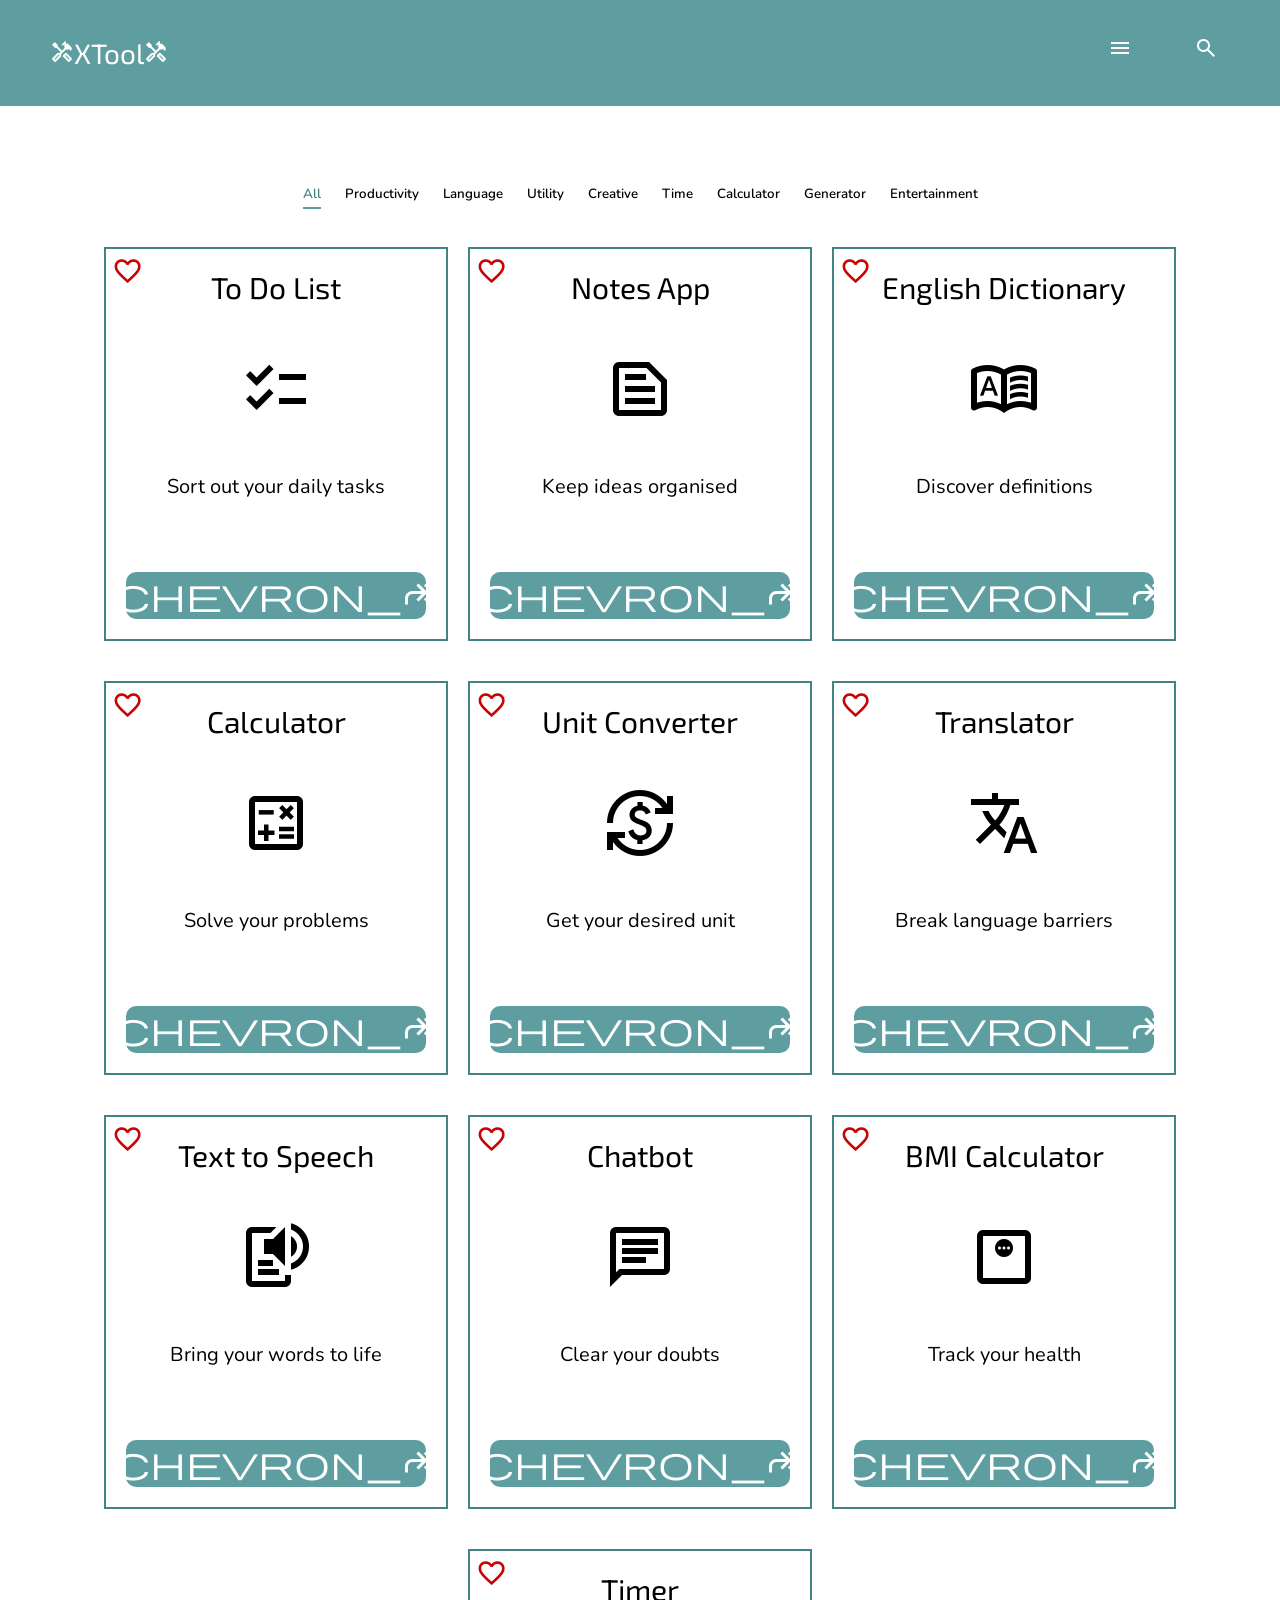
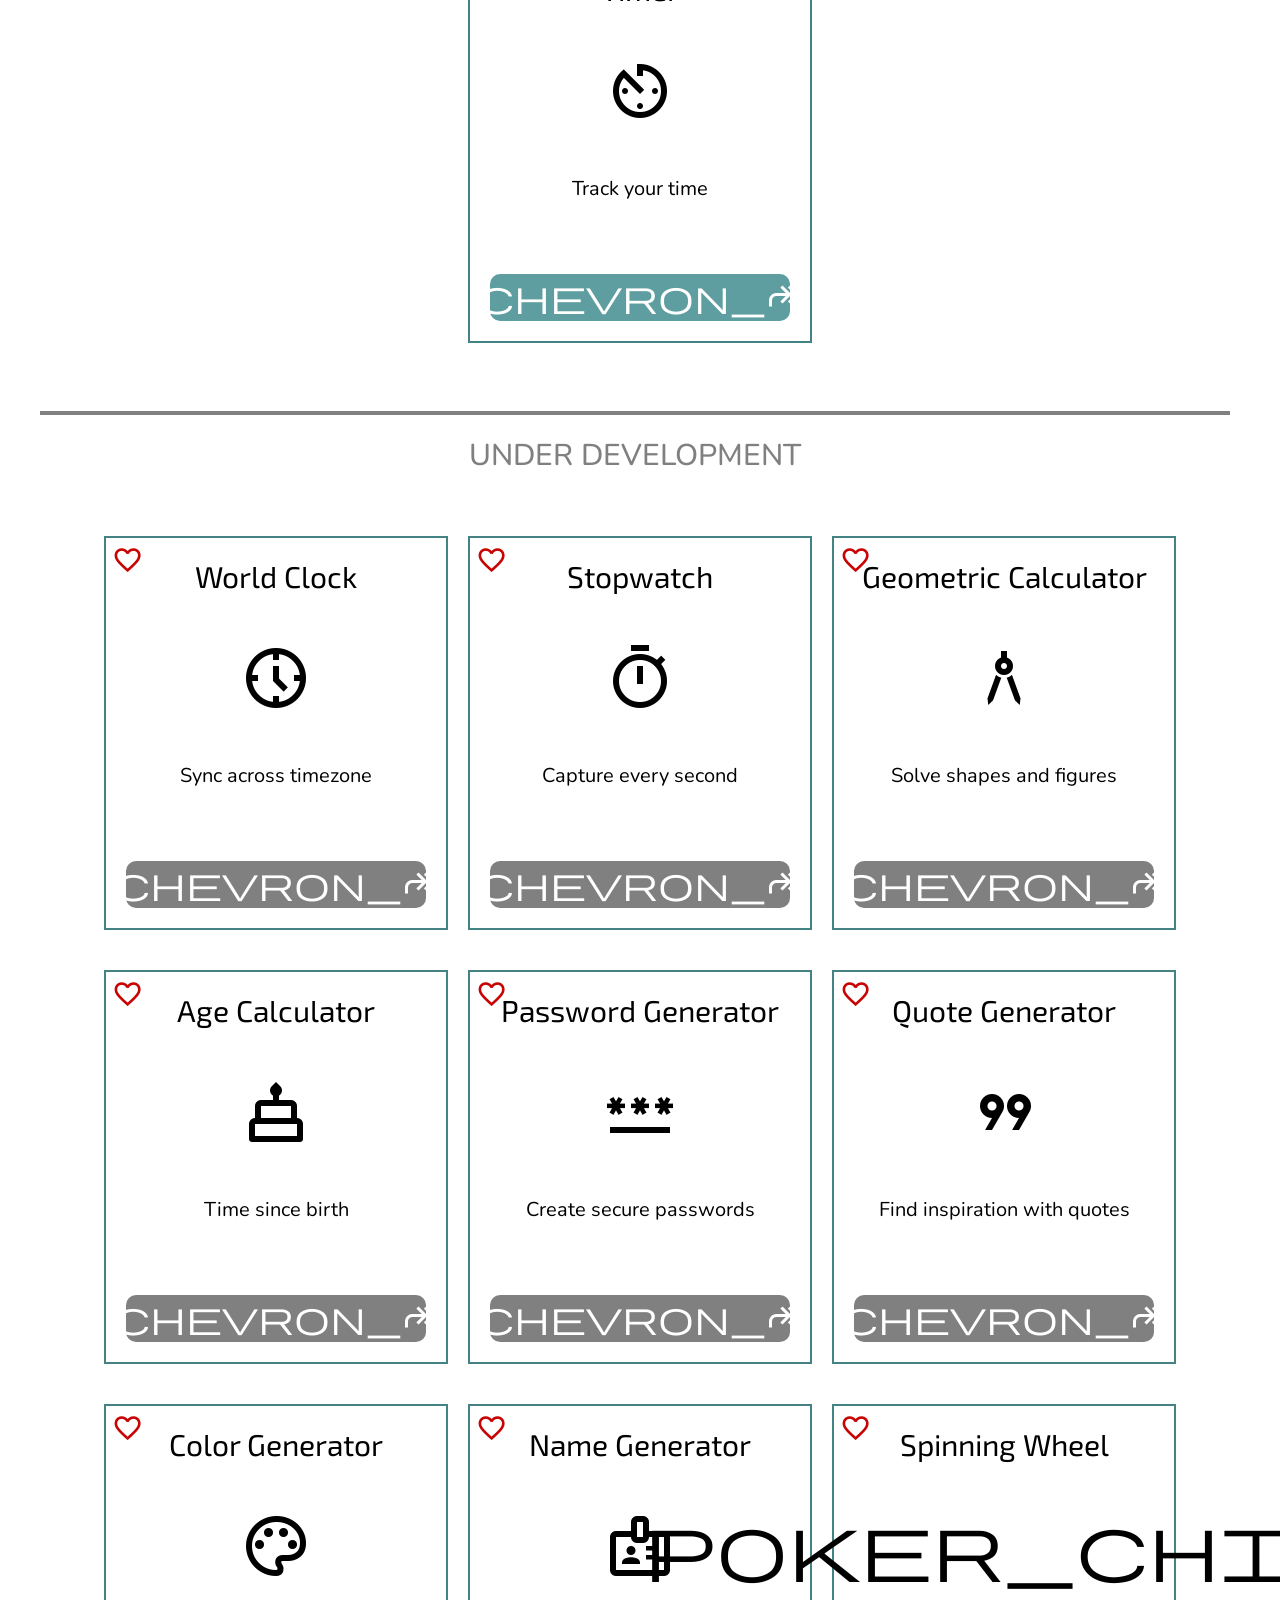
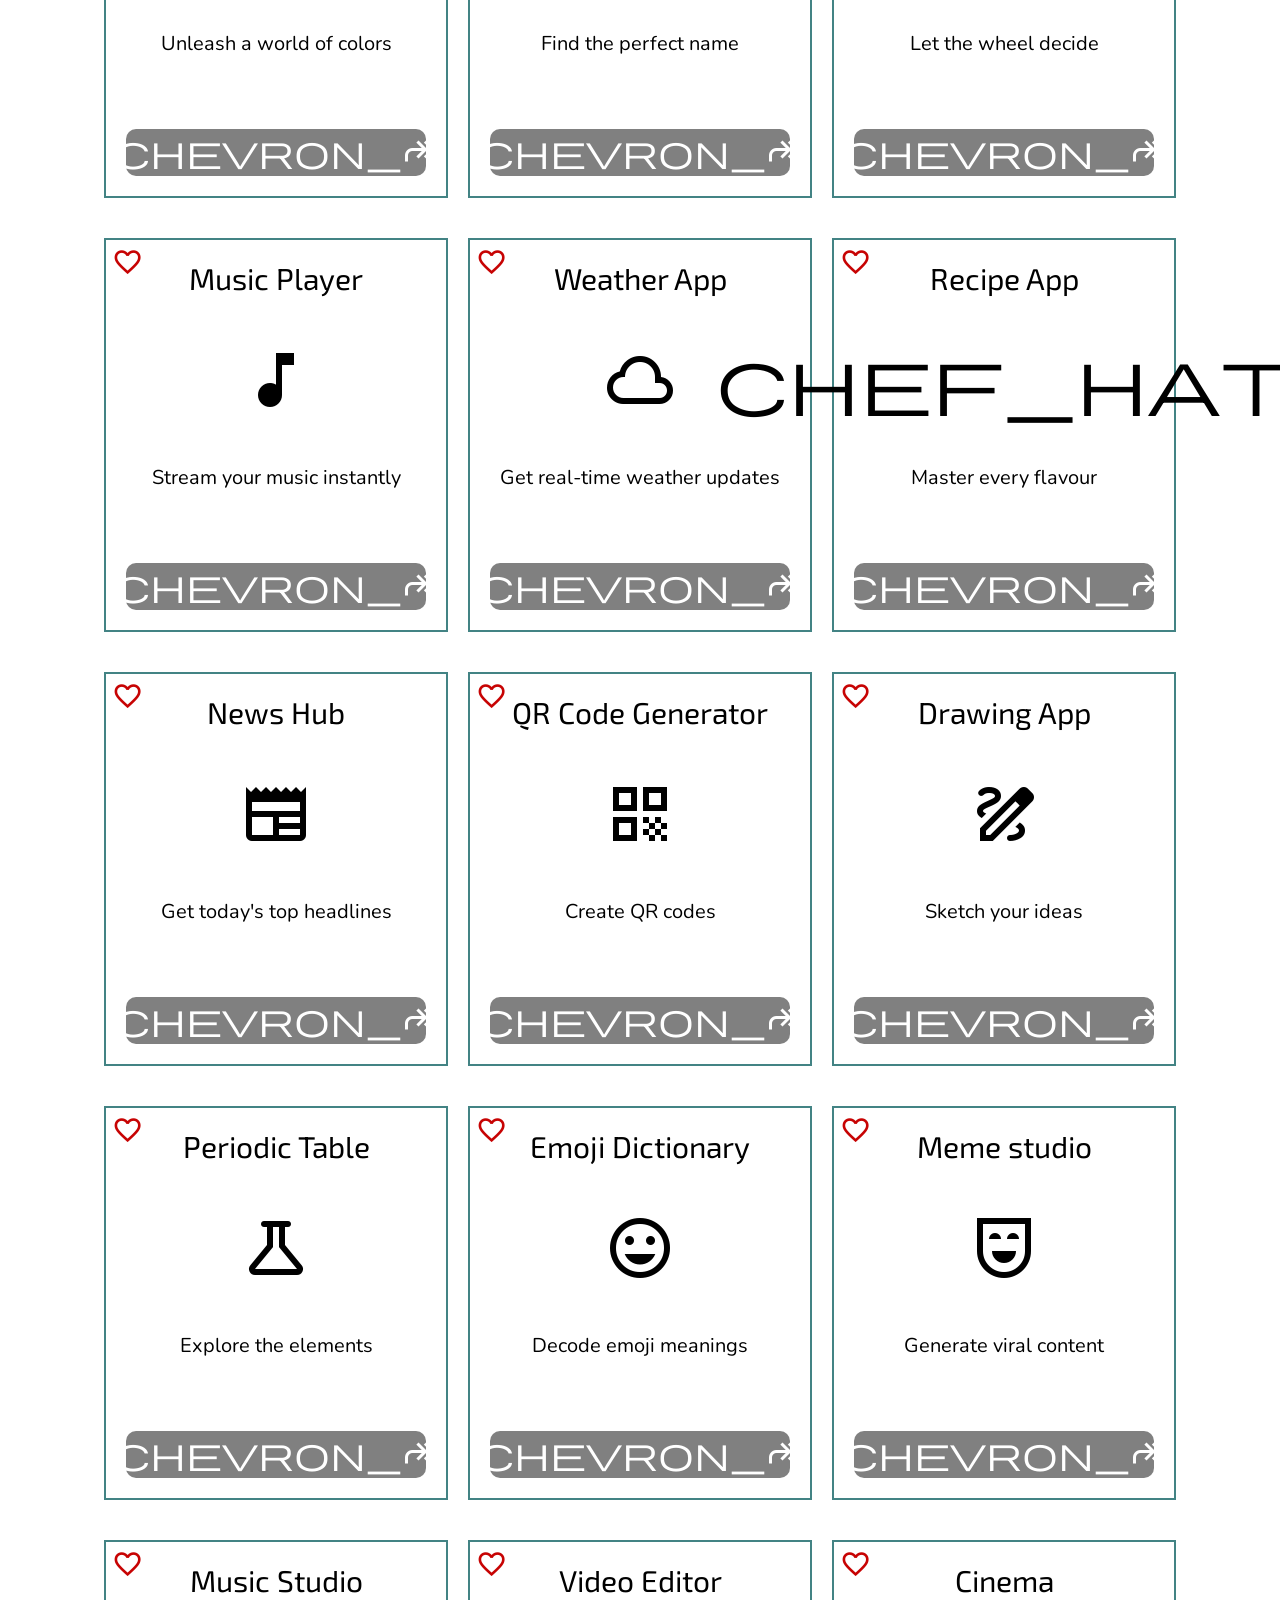
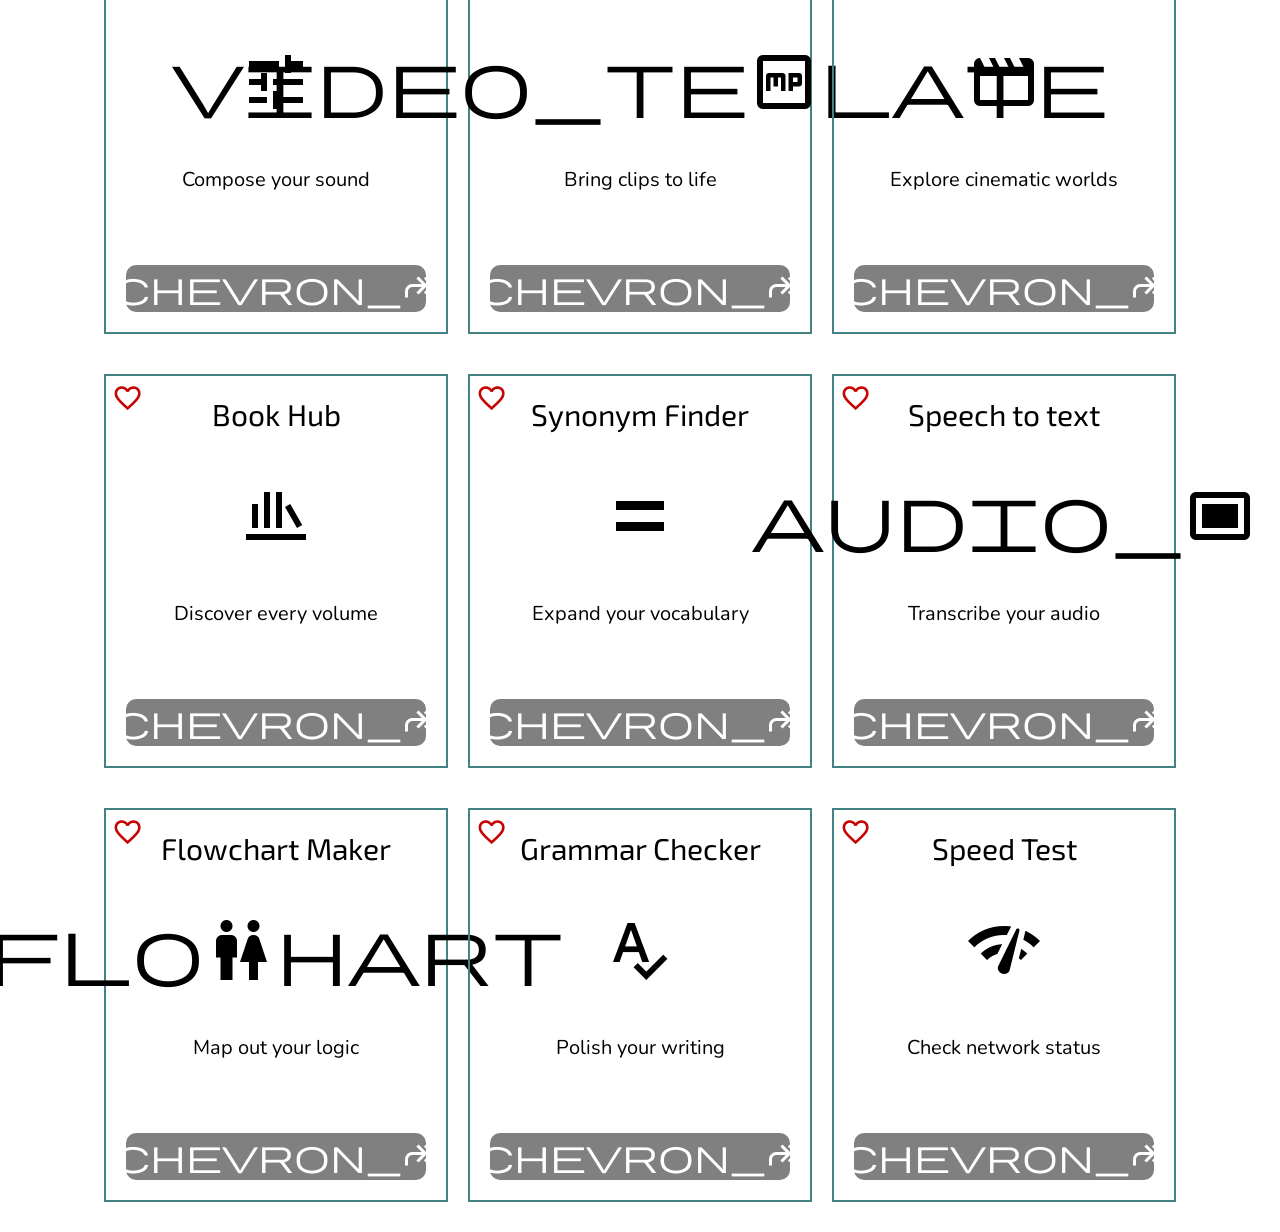
<file: index.html>
<!DOCTYPE html>
<html lang="en" translate="no">

<head>
    <meta charset="UTF-8">
    <meta name="viewport" content="width=device-width, initial-scale=1.0">
    <title>XTool</title>
    <link rel="stylesheet" href="styles.css">
    <link rel="stylesheet" href="https://fonts.googleapis.com/css2?family=Material+Symbols+Outlined:opsz,wght,FILL,GRAD@20..48,100..700,0..1,-50..200" />
</head>

<body>

    <nav class="navBar">
        <ul>
            <a href="index.html" class="webLogo"><span><i class="material-symbols-outlined">handyman</i>XTool<i class="material-symbols-outlined">handyman</i></span></a>
            <li><i class="material-symbols-outlined" id="searchButton">search</i></li>
            <li><i class="material-symbols-outlined" id="menuButton">menu</i></li>
        </ul>
       
    </nav>

    <div class="menuDiv">
        <ul>
             <li><span id="favourites">Favourites</span></li>
            <li><span id="recents">Recents</span></li>
            <li><span id="settings" data-url="Settings/index.html">Settings</span></li>
        </ul>
       
    </div>

    <div class="searchDiv">
        <input type="text" placeholder="search" id="searchBox" autocomplete="off">
    </div>



    <div class="devTextDiv">
        <span class="devTextSpan">DEV TEXT</span>
    </div>

    <button type="button" class="closeBtn"><span class="material-symbols-outlined">close</span></button>



    <div class="settingsDiv">

        <div class="settingsSection">
            <h3>Appearance</h3>
            
            <div class="settingRow">
                <label>Theme</span></label>
                <button type="button" id="darkModeToggle" data-setting="theme">Toggle Dark Mode</button>
            </div>
            
            <div class="settingRow">
                <label for="cardSizeSelect">Card Layout Size</label>
                <select id="cardSizeSelect" data-setting="cardSize">
                    <option value="normal">Normal (Default)</option>
                    <option value="compact">Compact</option>
                </select>
            </div>

        </div>

        <div class="settingsSection">
            <h3>Preferences</h3>

            <div class="settingRow">
                <label>Launch tools in new tab</label>
                <input type="checkbox" id="newTabCheckbox" data-setting="newTab">
            </div>

            <div class="settingRow">
                <label>Recent tools limit (<span id="historyVal">3</span>)</label>
                <input type="range" id="historyLimitSlider" min="3" max="10" value="3" data-setting="recentCount">
            </div>
        </div>

        <div class="settingsSection">
            <h3>Data & Privacy</h3>

            <div class="settingRow buttonsRow">
                <button type="button" class="dangerBtn" id="clearRecentsBtn">Clear History</button>
                <button type="button" class="dangerBtn" id="clearFavsBtn">Reset Favorites</button>
                <button type="button" class="dangerBtn" id="clearSettingsBtn">Reset Settings</button>
            </div>

            <div class="settingRow">
                <label>History retention policy</label>
                <select id="autoClearSelect" data-setting="history">
                    <option value="forever">Keep History Forever</option>
                    <option value="1hour">Clear Recents After 1 Hour</option>
                    <option value="1day">Clear Recents After 1 Day</option>
                    <option value="session">Clear Upon Browser Close</option>
                </select>
            </div>
        </div>
    
    </div>

    <div class="toolTabs">
        <button class="tab-btn active" data-filter = "all">All</button>
        <button class="tab-btn" data-filter = "productivity">Productivity</button>
        <button class="tab-btn" data-filter = "language">Language</button>
        <button class="tab-btn" data-filter = "utility">Utility</button>
        <button class="tab-btn" data-filter = "creative">Creative</button>
        <button class="tab-btn" data-filter = "time">Time</button>
        <button class="tab-btn" data-filter = "calculator">Calculator</button>
        <button class="tab-btn" data-filter = "generator">Generator</button>
        <button class="tab-btn" data-filter = "entertainment">Entertainment</button>

    </div>

    <div class="toolContainer"></div>



    <!--styling navbar-->
    <style>
        /*nav bar*/

        @import url('https://fonts.googleapis.com/css2?family=Exo+2:ital,wght@0,100..900;1,100..900&display=swap');

        :root {
            --theme-color: cadetblue;
            --theme-color-dark: rgb(67, 131, 132);
        }

        .navBar {
            background-color: var(--theme-color);
            position: absolute;
            padding: 20px 0 20px 0;
            min-width: 300px;
            top: 0;
            left: 0;
            width: 100%;
            z-index: 1;
            overflow-x: hidden;
        }

        nav li {
            display: inline;
            color: white;
            float: inline-end;
            padding-right: 5%;
        }

        nav i:hover {
            text-shadow: 0 0 25px white;
            transition: all ease 250ms;
        }

        nav i {
            cursor: pointer;
            user-select: none;
        }

        nav a {
            font-family: "Exo 2", sans-serif;
            text-decoration: none;
            font-size: 175%;
            color: white;
            cursor: pointer;
            padding: 10px;
            text-align: center;
            position: relative;
        }

        /*logo animation*/

        nav a::before {
            content: "";
            position: absolute;
            top: 0;
            margin: 0;
            padding: 0;
            width: 0;
            height: 2px;
            background-color: white;
        }

        nav a:hover::before {
            content: "";
            position: absolute;
            top: 0;
            left: 0;
            margin: 0;
            padding: 0;
            width: 100%;
            height: 2px;
            background-color: white;
            transition: all ease 600ms;
        }

        nav a::after {
            content: "";
            position: absolute;
            bottom: 0;
            margin: 0;
            padding: 0;
            width: 0;
            height: 2px;
            background-color: white;
        }

        nav a:hover::after {
            content: "";
            position: absolute;
            bottom: 0;
            left: 0;
            margin: 0;
            padding: 0;
            width: 100%;
            height: 2px;
            background-color: white;
            transition: all ease 600ms;
        }
    </style>

    <script src="tools.js"></script>
    <script src="main.js"></script>


</body>

</html>
</file>
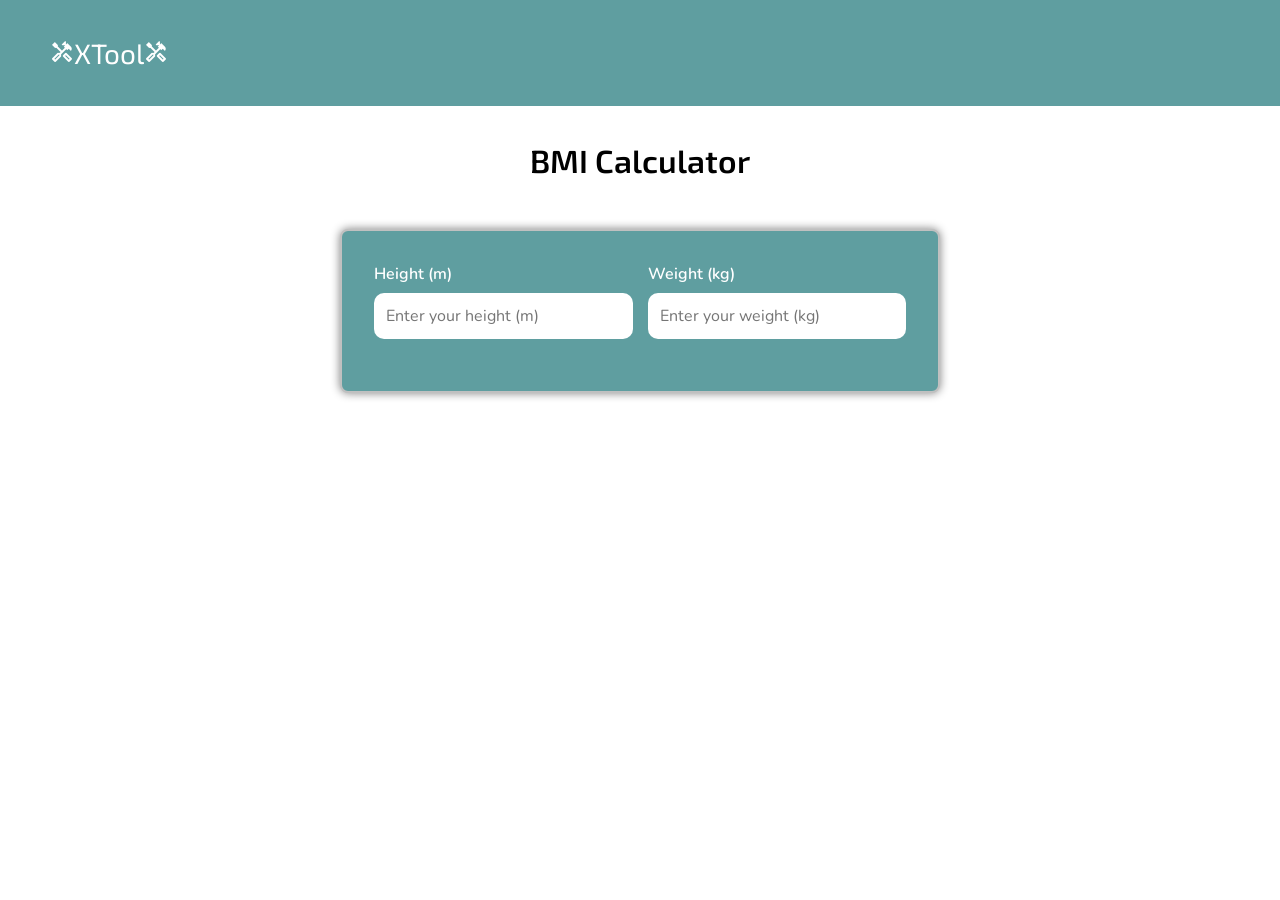
<file: BMI Calculator/index.html>
<!DOCTYPE html>
<html lang="en">

<head>
    <meta charset="UTF-8">
    <meta name="viewport" content="width=device-width, initial-scale=1.0">
    <title>BMI Calculator</title>
    <link rel="stylesheet" type="text/css" href="style.css">
    <link rel="stylesheet" href="https://fonts.googleapis.com/css2?family=Material+Symbols+Outlined" />
    <script src="../theme-sync.js"></script>
</head>

<body>
    <nav class="navBar">
        <ul>
            <a href="../index.html" class="webLogo"><span><i class="material-symbols-outlined">handyman</i>XTool<i
                        class="material-symbols-outlined">handyman</i></span></a>
        </ul>
    </nav>

    <div class="app-container">
        <h1 class="app-title">BMI Calculator</h1>

        <div class="calculator-div">

            <div class="input-div">
                <div class="input-group">
                    <span class="infoText">Height (m)</span>
                    <input type="number" placeholder="Enter your height (m)" id="heightInput">
                </div>
                <div class="input-group">
                    <span class="infoText">Weight (kg)</span>
                    <input type="number" placeholder="Enter your weight (kg)" id="weightInput">
                </div>
            </div>

            <div class="output-div">
                <span id="bmiText"></span>
                <span id="bmiCategory"></span>
            </div>

        </div>
    </div>


    <!--styling navbar-->
    <style>
        /*nav bar*/

        @import url('https://fonts.googleapis.com/css2?family=Exo+2:ital,wght@0,100..900;1,100..900&display=swap');

        :root {
            --theme-color: cadetblue;
            --theme-color-dark: rgb(67, 131, 132);
        }

        .navBar {
            background-color: var(--theme-color);
            position: absolute;
            padding: 20px 0 20px 0;
            min-width: 300px;
            top: 0;
            left: 0;
            width: 100%;
            z-index: 1;
            overflow-x: hidden;
        }

        nav li {
            display: inline;
            color: white;
            float: inline-end;
            padding-right: 5%;
        }

        nav i:hover {
            text-shadow: 0 0 25px white;
            transition: all ease 250ms;
        }

        nav i {
            cursor: pointer;
            user-select: none;
        }

        nav a {
            font-family: "Exo 2", sans-serif;
            text-decoration: none;
            font-size: 175%;
            color: white;
            cursor: pointer;
            padding: 10px;
            text-align: center;
            position: relative;
        }

        /*logo animation*/

        nav a::before {
            content: "";
            position: absolute;
            top: 0;
            margin: 0;
            padding: 0;
            width: 0;
            height: 2px;
            background-color: white;
        }

        nav a:hover::before {
            content: "";
            position: absolute;
            top: 0;
            left: 0;
            margin: 0;
            padding: 0;
            width: 100%;
            height: 2px;
            background-color: white;
            transition: all ease 600ms;
        }

        nav a::after {
            content: "";
            position: absolute;
            bottom: 0;
            margin: 0;
            padding: 0;
            width: 0;
            height: 2px;
            background-color: white;
        }

        nav a:hover::after {
            content: "";
            position: absolute;
            bottom: 0;
            left: 0;
            margin: 0;
            padding: 0;
            width: 100%;
            height: 2px;
            background-color: white;
            transition: all ease 600ms;
        }
    </style>

    <script src="main.js"></script>

</body>

</html>
</file>
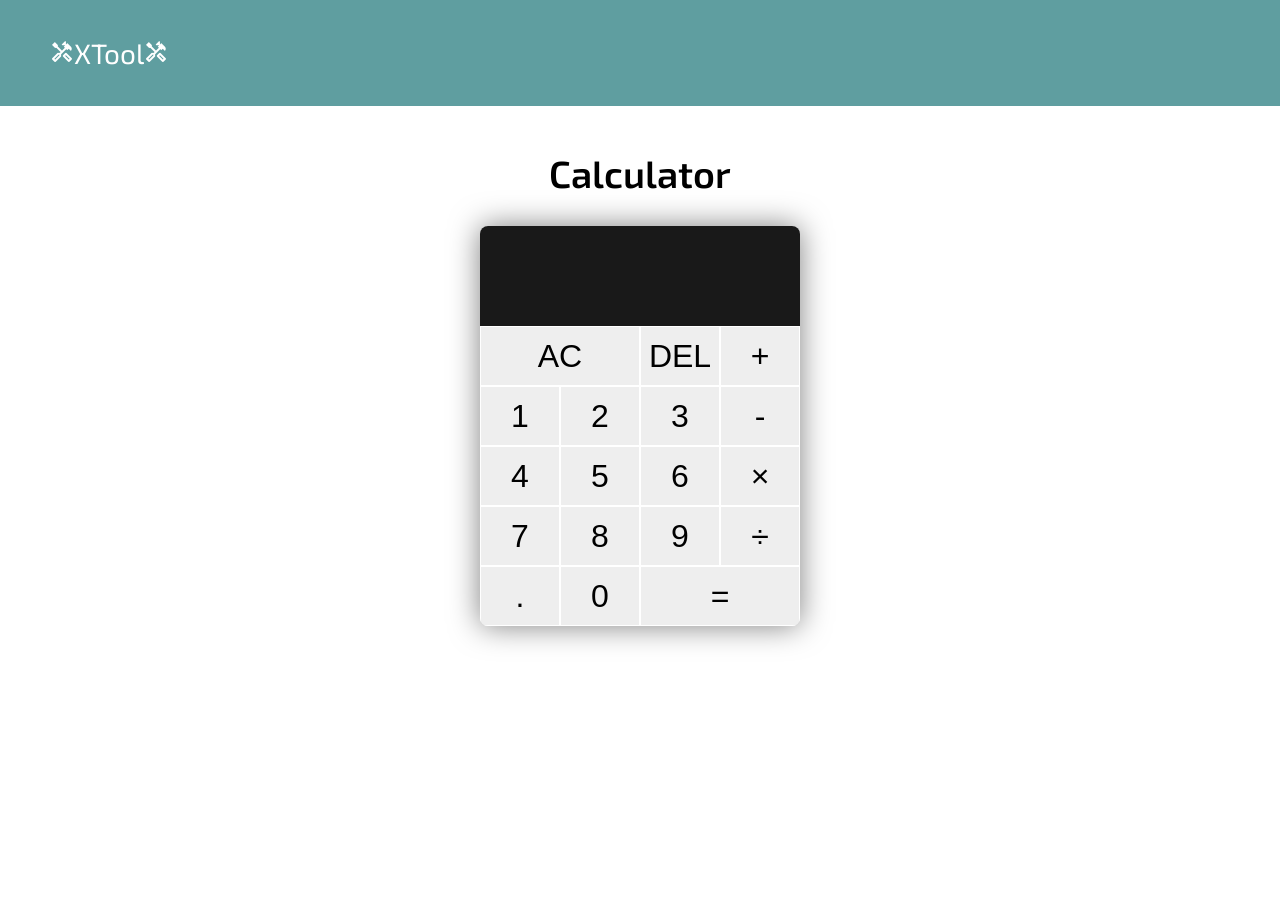
<file: Calculator/index.html>
<!DOCTYPE html>
<html lang="en">

<head>
    <meta charset="UTF-8">
    <meta http-equiv="X-UA-Compatible" content="IE=edge">
    <meta name="viewport" content="width=device-width, initial-scale=1.0">
    <title>Calculator</title>
    <link rel="stylesheet" type="text/css" href="style.css">
    <link rel="stylesheet" href="https://fonts.googleapis.com/css2?family=Material+Symbols+Outlined" />
    <script src="../theme-sync.js"></script>
</head>

<body>

    <nav class="navBar">
        <ul>
            <a href="../index.html" class="webLogo"><span><i class="material-symbols-outlined">handyman</i>XTool<i
                        class="material-symbols-outlined">handyman</i></span></a>
        </ul>
    </nav>

    <div class="app-container">
        <h1 class="app-title">Calculator</h1>
        <div class="calculator">
            <div class="main_frame">
                <div class="output">
                    <div data-previous-output class="operand"></div>
                    <div data-current-output class="solution"></div>
                </div>
                <button data-all-clear class="span_two">AC</button>
                <button data-clear>DEL</button>
                <button data-operation>+</button>
                <button data-number>1</button>
                <button data-number>2</button>
                <button data-number>3</button>
                <button data-operation>-</button>
                <button data-number>4</button>
                <button data-number>5</button>
                <button data-number>6</button>
                <button data-operation>×</button>
                <button data-number>7</button>
                <button data-number>8</button>
                <button data-number>9</button>
                <button data-operation>÷</button>
                <button data-number>.</button>
                <button data-number>0</button>
                <button data-solution class="span_two">=</button>
            </div>
        </div>
    </div>

    <!--styling navbar-->
    <style>
        /*nav bar*/

        @import url('https://fonts.googleapis.com/css2?family=Exo+2:ital,wght@0,100..900;1,100..900&display=swap');

        :root {
            --theme-color: cadetblue;
            --theme-color-dark: rgb(67, 131, 132);
        }

        .navBar {
            background-color: var(--theme-color);
            position: absolute;
            padding: 20px 0 20px 0;
            min-width: 300px;
            top: 0;
            left: 0;
            width: 100%;
            z-index: 1;
            overflow-x: hidden;
        }

        nav li {
            display: inline;
            color: white;
            float: inline-end;
            padding-right: 5%;
        }

        nav i:hover {
            text-shadow: 0 0 25px white;
            transition: all ease 250ms;
        }

        nav i {
            cursor: pointer;
            user-select: none;
        }

        nav a {
            font-family: "Exo 2", sans-serif;
            text-decoration: none;
            font-size: 175%;
            color: white;
            cursor: pointer;
            padding: 10px;
            text-align: center;
            position: relative;

        }

        /*logo animation*/

        nav a::before {
            content: "";
            position: absolute;
            top: 0;
            margin: 0;
            padding: 0;
            width: 0;
            height: 2px;
            background-color: white;
        }

        nav a:hover::before {
            content: "";
            position: absolute;
            top: 0;
            left: 0;
            margin: 0;
            padding: 0;
            width: 100%;
            height: 2px;
            background-color: white;
            transition: all ease 600ms;
        }

        nav a::after {
            content: "";
            position: absolute;
            bottom: 0;
            margin: 0;
            padding: 0;
            width: 0;
            height: 2px;
            background-color: white;
        }

        nav a:hover::after {
            content: "";
            position: absolute;
            bottom: 0;
            left: 0;
            margin: 0;
            padding: 0;
            width: 100%;
            height: 2px;
            background-color: white;
            transition: all ease 600ms;
        }
    </style>

    <script src='main.js'></script>
</body>

</html>
</file>
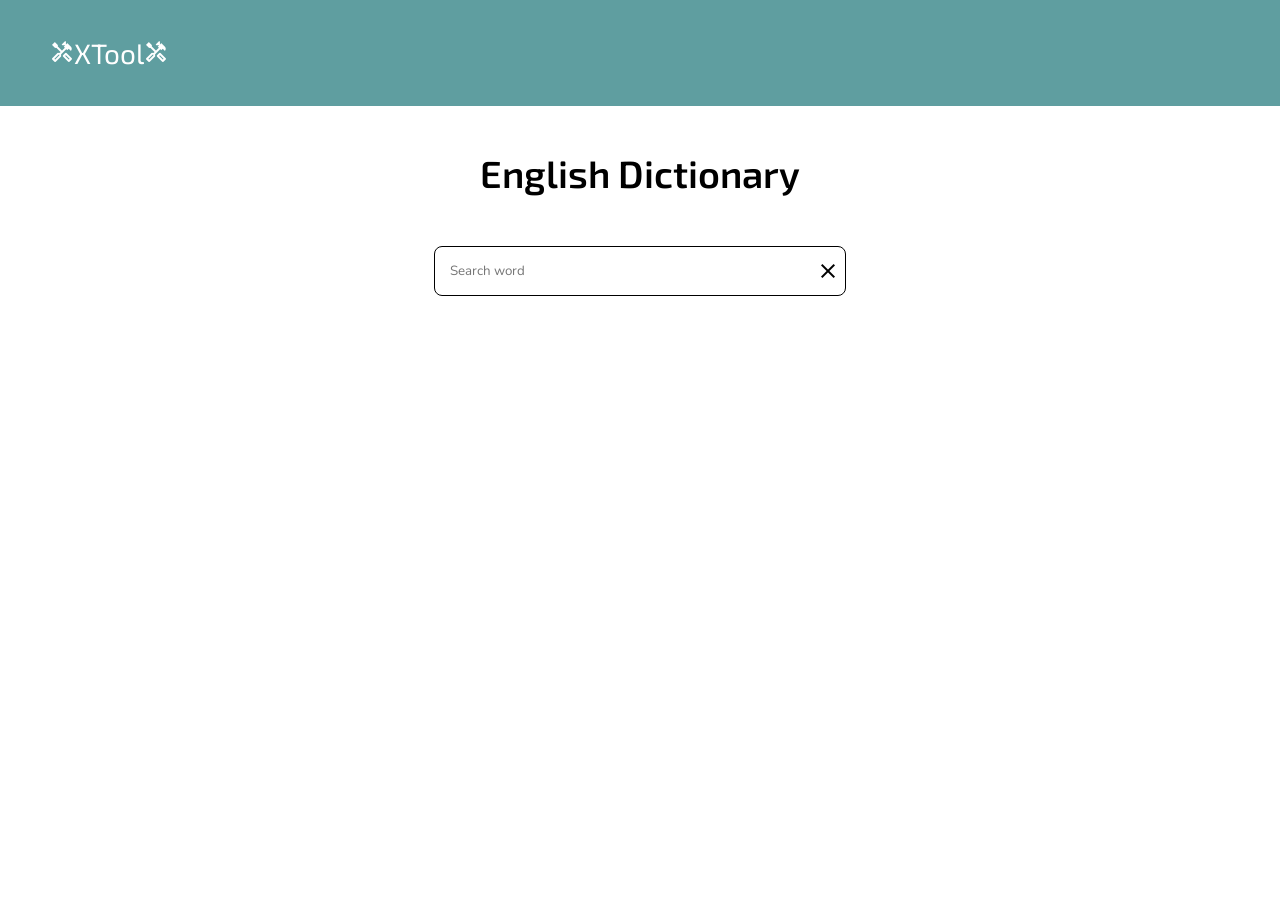
<file: English Dictionary/index.html>
<!DOCTYPE html>
<html lang="en">

<head>
    <meta charset="UTF-8">
    <meta http-equiv="X-UA-Compatible" content="IE=edge">
    <meta name="viewport" content="width=device-width, initial-scale=1.0">
    <title>English Dictionary</title>
    <link rel="stylesheet"
        href="https://fonts.googleapis.com/css2?family=Material+Symbols+Outlined:opsz,wght,FILL,GRAD@48,400,0,0" />
    <link rel="stylesheet"
        href="https://fonts.googleapis.com/css2?family=Material+Symbols+Outlined:opsz,wght,FILL,GRAD@48,400,0,0" />
    <link rel="stylesheet" type="text/css" href="styles.css">
    <link rel="stylesheet"
        href="https://fonts.googleapis.com/css2?family=Material+Symbols+Outlined:opsz,wght,FILL,GRAD@48,400,0,0" />
    <link rel="stylesheet" href="https://fonts.googleapis.com/css2?family=Material+Symbols+Outlined" />
    <script src="../theme-sync.js"></script>
</head>

<body>

    <nav class="navBar">
        <ul>
            <a href="../index.html" class="webLogo"><span><i class="material-symbols-outlined">handyman</i>XTool<i
                        class="material-symbols-outlined">handyman</i></span></a>
        </ul>
    </nav>

    <div class="app-container">

        <div id="welcome-div">
            <h1 id="app-title">English Dictionary</h1>

            <div id="search-div">
                <input type="text" id="search-input" placeholder="Search word">
                <span class="material-symbols-outlined" id="close-btn">close</span>
            </div>

            <p id="info-text">Info</p>

        </div>

        <div id="word-container">
            <p id="word-div">
                <span id="word"></span>
                <span class="material-symbols-outlined" id="speak-btn">volume_up</span>
                <span id="pronounciation"></span>
            </p>
        </div>

    </div>

    <div id="app-div"></div>

    <!--styling navbar-->
    <style>
        /*nav bar*/

        @import url('https://fonts.googleapis.com/css2?family=Exo+2:ital,wght@0,100..900;1,100..900&display=swap');

        :root {
            --theme-color: cadetblue;
            --theme-color-dark: rgb(67, 131, 132);
        }

        .navBar {
            background-color: var(--theme-color);
            position: absolute;
            padding: 20px 0 20px 0;
            min-width: 300px;
            top: 0;
            left: 0;
            width: 100%;
            z-index: 1;
            overflow-x: hidden;
        }

        nav li {
            display: inline;
            color: white;
            float: inline-end;
            padding-right: 5%;
        }

        nav i:hover {
            text-shadow: 0 0 25px white;
            transition: all ease 250ms;
        }

        nav i {
            cursor: pointer;
            user-select: none;
        }

        nav a {
            font-family: "Exo 2", sans-serif;
            text-decoration: none;
            font-size: 175%;
            color: white;
            cursor: pointer;
            padding: 10px;
            text-align: center;
            position: relative;
        }

        /*logo animation*/

        nav a::before {
            content: "";
            position: absolute;
            top: 0;
            margin: 0;
            padding: 0;
            width: 0;
            height: 2px;
            background-color: white;
        }

        nav a:hover::before {
            content: "";
            position: absolute;
            top: 0;
            left: 0;
            margin: 0;
            padding: 0;
            width: 100%;
            height: 2px;
            background-color: white;
            transition: all ease 600ms;
        }

        nav a::after {
            content: "";
            position: absolute;
            bottom: 0;
            margin: 0;
            padding: 0;
            width: 0;
            height: 2px;
            background-color: white;
        }

        nav a:hover::after {
            content: "";
            position: absolute;
            bottom: 0;
            left: 0;
            margin: 0;
            padding: 0;
            width: 100%;
            height: 2px;
            background-color: white;
            transition: all ease 600ms;
        }
    </style>


    <script src="main.js"></script>
</body>

</html>
</file>
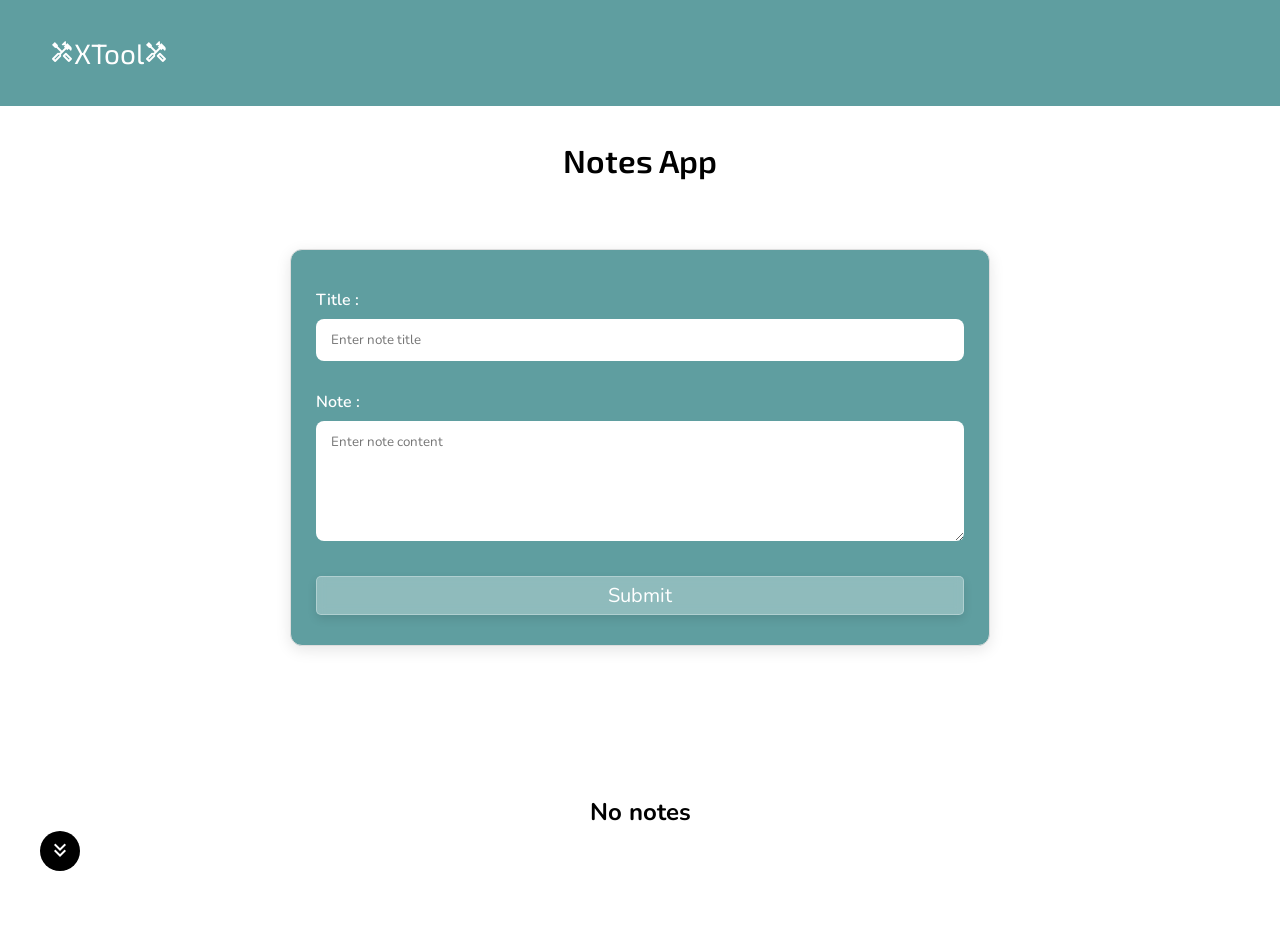
<file: NotesApp/index.html>
<!DOCTYPE html>
<html lang="en">

<head>
    <meta charset="UTF-8">
    <meta http-equiv="X-UA-Compatible" content="IE=edge">
    <meta name="viewport" content="width=device-width, initial-scale=1.0">
    <title>Notes App</title>
    <link rel="stylesheet" type="text/css" href="styles.css">
    <link rel="stylesheet" href="https://fonts.googleapis.com/css2?family=Material+Symbols+Outlined" />
    <script src="../theme-sync.js"></script>
</head>

<body>

    <nav class="navBar">
        <ul>
            <a href="../index.html" class="webLogo"><span><i class="material-symbols-outlined">handyman</i>XTool<i
                        class="material-symbols-outlined">handyman</i></span></a>
        </ul>
    </nav>


    <div class="header-div">
        <h1 id="app-title">Notes App</h1>
    </div>

    <button type="button" class="scroll-btn" onclick="handlingScroll()"><i class="material-symbols-outlined"><span
                class="scrollIcon">keyboard_double_arrow_down</span></i></button>

    <div class="notes-preview" data-notes-preview>
        <div class="preview-container">
            <button type="button" class="exit-button" data-preview-exit-btn><i
                    class="material-symbols-outlined">close</i></button>
            <h2 class="preview-title" data-preview-title></h2>
            <h5 class="preview-content" data-preview-content></h5>
        </div>
    </div>
    <div class="input-container">
        <div class="input-form">
            <h2 class="note-title">Title :</h2>
            <input data-input-title class="input-title" type="text" placeholder="Enter note title">
        </div>
        <div class="input-form">
            <h2 class="note-content">Note :</h2>
            <textarea data-input-content class="input-content" placeholder="Enter note content"></textarea>
        </div>
        <button data-submit-note type="submit" class="submit-button">Submit</button>
    </div>

    <div class="alert-msg" data-alert-msg>Alert message</div>

    <div class="section-container">
        <h2 class="section-text" id="section-msg">Your notes</h2>
        <div class="notes-list" data-notes-section></div>
    </div>


    <!--styling navbar-->
    <style>
        /*nav bar*/

        @import url('https://fonts.googleapis.com/css2?family=Exo+2:ital,wght@0,100..900;1,100..900&display=swap');

        :root {
            --theme-color: cadetblue;
            --theme-color-dark: rgb(67, 131, 132);
        }

        .navBar {
            background-color: var(--theme-color);
            position: absolute;
            padding: 20px 0 20px 0;
            min-width: 300px;
            top: 0;
            left: 0;
            width: 100%;
            z-index: 1;
            overflow-x: hidden;
        }

        nav li {
            display: inline;
            color: white;
            float: inline-end;
            padding-right: 5%;
        }

        nav i:hover {
            text-shadow: 0 0 25px white;
            transition: all ease 250ms;
        }

        nav i {
            cursor: pointer;
            user-select: none;
        }

        nav a {
            font-family: "Exo 2", sans-serif;
            text-decoration: none;
            font-size: 175%;
            color: white;
            cursor: pointer;
            padding: 10px;
            text-align: center;
            position: relative;

        }

        /*logo animation*/

        nav a::before {
            content: "";
            position: absolute;
            top: 0;
            margin: 0;
            padding: 0;
            width: 0;
            height: 2px;
            background-color: white;
        }

        nav a:hover::before {
            content: "";
            position: absolute;
            top: 0;
            left: 0;
            margin: 0;
            padding: 0;
            width: 100%;
            height: 2px;
            background-color: white;
            transition: all ease 600ms;
        }

        nav a::after {
            content: "";
            position: absolute;
            bottom: 0;
            margin: 0;
            padding: 0;
            width: 0;
            height: 2px;
            background-color: white;
        }

        nav a:hover::after {
            content: "";
            position: absolute;
            bottom: 0;
            left: 0;
            margin: 0;
            padding: 0;
            width: 100%;
            height: 2px;
            background-color: white;
            transition: all ease 600ms;
        }
    </style>

    <script src="main.js"></script>
</body>

</html>
</file>
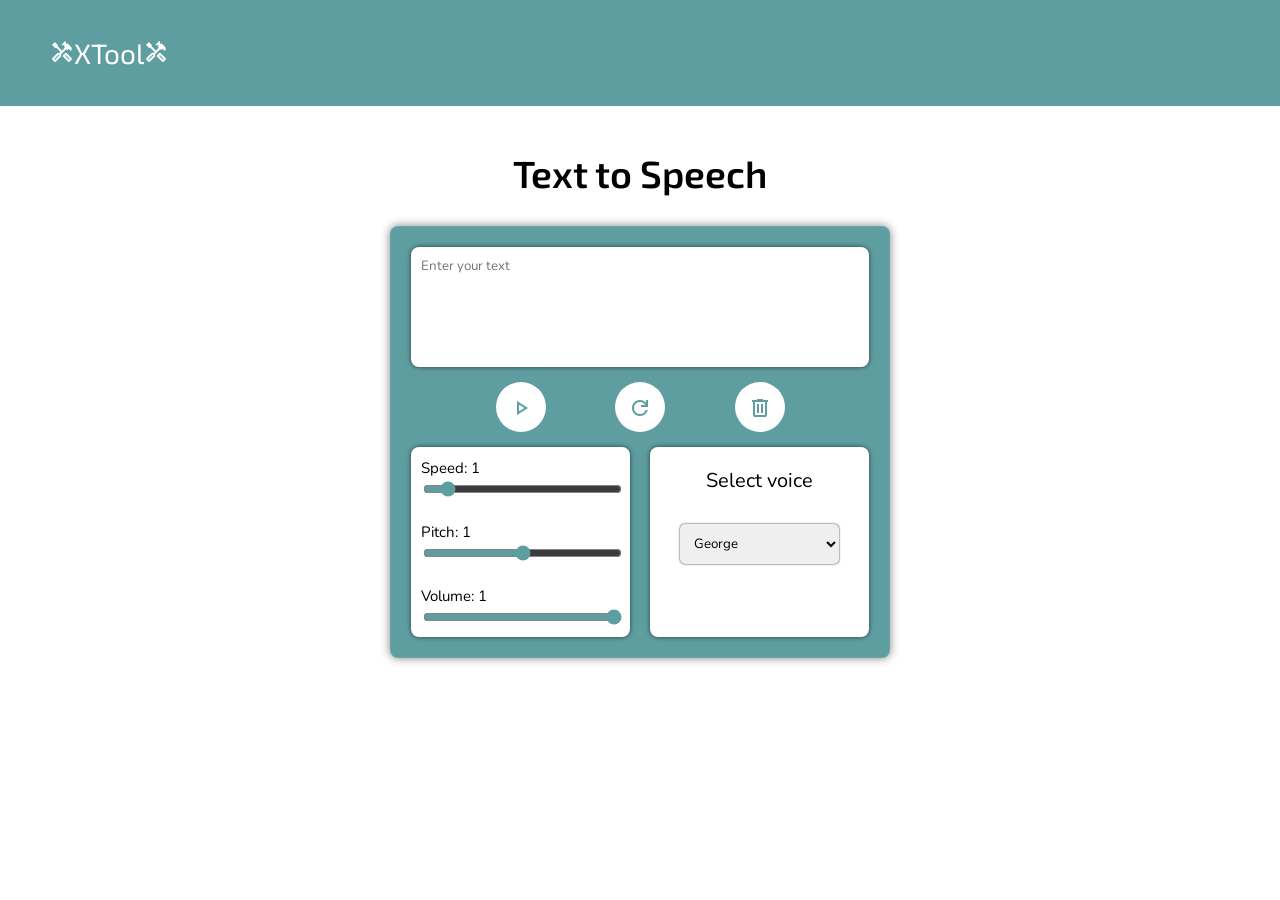
<file: Text to Speech/index.html>
<!DOCTYPE html>
<html lang="en">

<head>
    <meta charset="UTF-8">
    <meta name="viewport" content="width=device-width, initial-scale=1.0">
    <title>Text to Speech</title>
    <link rel="stylesheet" href="style.css">
    <link rel="stylesheet" href="https://fonts.googleapis.com/css2?family=Material+Symbols+Outlined" />
    <script src="../theme-sync.js"></script>
    
    <style>
        /*nav bar*/

        @import url('https://fonts.googleapis.com/css2?family=Exo+2:ital,wght@0,100..900;1,100..900&display=swap');

        :root {
            --theme-color: cadetblue;
            --theme-color-dark: rgb(67, 131, 132);
        }

        .navBar {
            background-color: var(--theme-color);
            position: absolute;
            padding: 20px 0 20px 0;
            min-width: 300px;
            top: 0;
            left: 0;
            width: 100%;
            z-index: 1;
            overflow-x: hidden;
        }

        nav li {
            display: inline;
            color: white;
            float: inline-end;
            padding-right: 5%;
        }

        nav i:hover {
            text-shadow: 0 0 25px white;
            transition: all ease 250ms;
        }

        nav i {
            cursor: pointer;
            user-select: none;
        }

        nav a {
            font-family: "Exo 2", sans-serif;
            text-decoration: none;
            font-size: 175%;
            color: white;
            cursor: pointer;
            padding: 10px;
            text-align: center;
            position: relative;

        }

        /*logo animation*/

        nav a::before {
            content: "";
            position: absolute;
            top: 0;
            margin: 0;
            padding: 0;
            width: 0;
            height: 2px;
            background-color: white;
        }

        nav a:hover::before {
            content: "";
            position: absolute;
            top: 0;
            left: 0;
            margin: 0;
            padding: 0;
            width: 100%;
            height: 2px;
            background-color: white;
            transition: all ease 600ms;
        }

        nav a::after {
            content: "";
            position: absolute;
            bottom: 0;
            margin: 0;
            padding: 0;
            width: 0;
            height: 2px;
            background-color: white;
        }

        nav a:hover::after {
            content: "";
            position: absolute;
            bottom: 0;
            left: 0;
            margin: 0;
            padding: 0;
            width: 100%;
            height: 2px;
            background-color: white;
            transition: all ease 600ms;
        }
    </style>

</head>


<body>

    <nav class="navBar">
        <ul>
            <a href="../index.html" class="webLogo"><span><i class="material-symbols-outlined">handyman</i>XTool<i
                        class="material-symbols-outlined">handyman</i></span></a>
        </ul>
    </nav>

    <div class="app-div">

        <h1>Text to Speech</h1>

        <div class="app-panel">

            <textarea class="input-box" placeholder="Enter your text"></textarea>

            <div class="btn-panel">

                <button class="btn" type="button" onclick="toggleSpeech()">
                    <i class="material-symbols-outlined">
                        <span id="playPauseIcon">play_arrow</span>
                    </i>
                </button>

                <button class="btn" type="button" onclick="restartSpeech()">
                    <i class="material-symbols-outlined">refresh</i>
                </button>

                <button class="btn" type="button" onclick="clearText()">
                    <i class="material-symbols-outlined">delete</i>
                </button>

            </div>

            <div class="bottom-panel">

                <div class="option-panel settings-panel">

                    <label>Speed: <span class="setting-span" id="speedValue">1</span></label>
                    <input class="setting-input" type="range" id="speedSlider" min="0.1" max="10" step="0.1">

                    <br>

                    <label>Pitch: <span class="setting-span" id="pitchValue">1</span></label>
                    <input class="setting-input" type="range" id="pitchSlider" min="0" max="2" step="0.1">

                    <br>

                    <label>Volume: <span class="setting-span" id="volumeValue">1</span></label>
                    <input class="setting-input" type="range" id="volumeSlider" min="0" max="1" step="0.1">

                </div>

                <div class="option-panel voice-panel">
                    <p>Select voice</p>
                    <select class="voice-select"></select>
                </div>

            </div>

        </div>


    </div>



    <script src="main.js"></script>

</body>

</html>
</file>
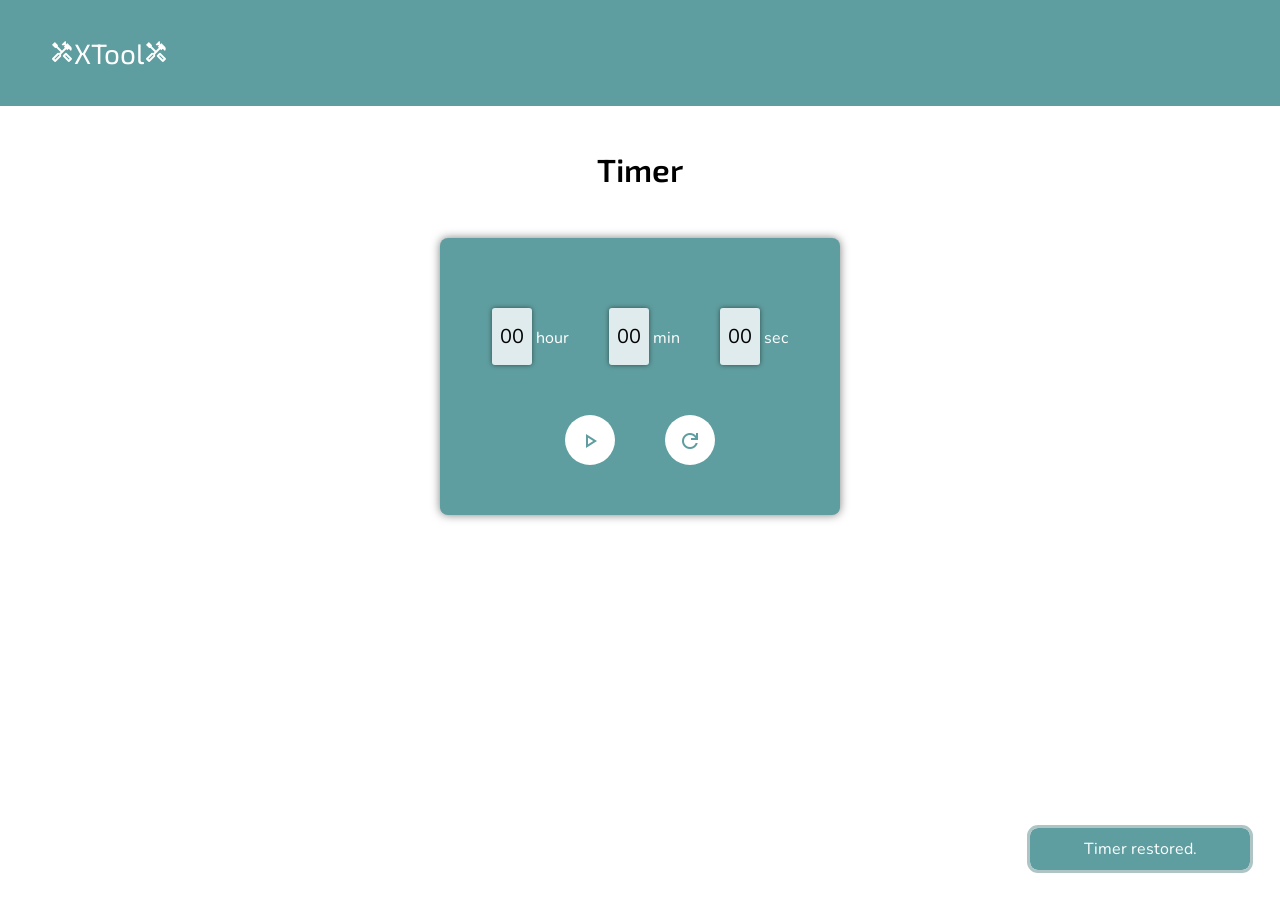
<file: Timer/index.html>
<!DOCTYPE html>
<html lang="en">

<head>
    <meta charset="UTF-8">
    <meta name="viewport" content="width=device-width, initial-scale=1.0">
    <title>Timer</title>
    <link rel="stylesheet" href="style.css">
    <link rel="stylesheet" href="https://fonts.googleapis.com/css2?family=Material+Symbols+Outlined" />
    <script src="../theme-sync.js"></script>
</head>


<body>

    <!--nav bar-->
    <nav class="navBar">
        <ul>
            <a href="../index.html" class="webLogo"><span><i class="material-symbols-outlined">handyman</i>XTool<i class="material-symbols-outlined">handyman</i></span></a>
        </ul>
    </nav>

    <div class="app-container">

        <h1 class="app-title">Timer</h1>

        <div class="timer-div">
            
            <div class="timer-box">

                <div class="hour-div">
                    <span class="value">00</span>
                    <span class="unit">hour</span>
                </div>

                <div class="min-div">
                    <span class="value">00</span>
                    <span class="unit">min</span>
                </div>

                <div class="sec-div">
                    <span class="value">00</span>
                    <span class="unit">sec</span>
                </div>

            </div>

            <div class="button-panel">

                <button type="button" class="start-btn">
                    <span class="material-symbols-outlined startBtnText">play_arrow</span>
                </button>

                <button type="button" class="restart-btn">
                    <span class="material-symbols-outlined">refresh</span>
                </button>

            </div>

            <div class="noti-div">
                <span class="noti-msg">Notification</span>
            </div>
            
        </div>

    </div>


    <style>
        /*nav bar*/

        @import url('https://fonts.googleapis.com/css2?family=Exo+2:ital,wght@0,100..900;1,100..900&display=swap');

        :root{
            --theme-color: cadetblue;
            --theme-color-dark: rgb(67, 131, 132);
        }

        .navBar{
            background-color: var(--theme-color);
            position: absolute;
            padding: 20px 0 20px 0;
            min-width: 300px;
            top: 0;
            left: 0;
            width: 100%;
            z-index: 1;
            overflow-x: hidden;
        }

        nav li{
            display: inline;
            color: white;
            float: inline-end;
            padding-right: 5%;
        }

        nav i:hover{
            text-shadow: 0 0 25px white;
            transition: all ease 250ms;
        }

        nav i{
            cursor: pointer;
        }

        nav a{
            font-family: "Exo 2", sans-serif;
            text-decoration: none;
            font-size: 175%;
            color: white;
            cursor: pointer;
            padding: 10px;
            text-align: center;
            position: relative;
        }

        /*logo animation*/

        nav a::before{
            content: "";
            position: absolute;
            top: 0;
            margin: 0;
            padding: 0;
            width: 0;
            height: 2px;
            background-color: white;
        }
        nav a:hover::before{
            content: "";
            position: absolute;
            top: 0;
            left: 0;
            margin: 0;
            padding: 0;
            width: 100%;
            height: 2px;
            background-color: white;
            transition: all ease 600ms;
        }
        nav a::after{
            content: "";
            position: absolute;
            bottom: 0;
            margin: 0;
            padding: 0;
            width: 0;
            height : 2px;
            background-color: white;
        }
        nav a:hover::after{
            content: "";
            position: absolute;
            bottom: 0;
            left: 0;
            margin: 0;
            padding: 0;
            width: 100%;
            height : 2px;
            background-color: white;
            transition: all ease 600ms;
        }
    </style>

    <script src="main.js"></script>

</body>
</html>
</file>
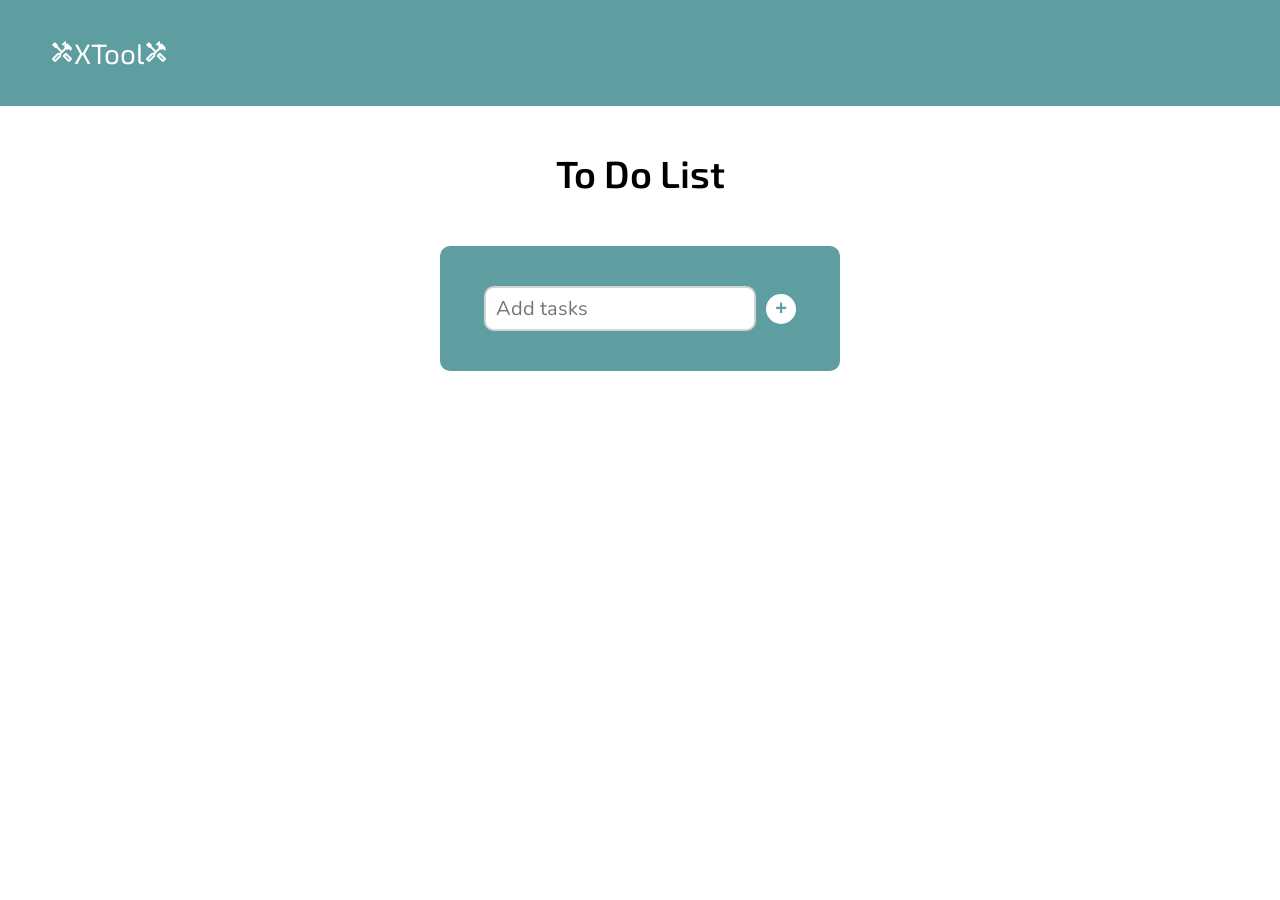
<file: To Do List/index.html>
<!DOCTYPE html>
<html lang="en">

<head>
    <meta charset="UTF-8">
    <meta http-equiv="X-UA-Compatible" content="IE=edge">
    <meta name="viewport" content="width=device-width, initial-scale=1.0">
    <title>To Do List</title>
    <link rel="stylesheet" type="text/css" href="style.css">
    <link rel="stylesheet" href="https://cdnjs.cloudflare.com/ajax/libs/font-awesome/5.15.2/css/all.min.css">
    <link rel="stylesheet" href="https://fonts.googleapis.com/css2?family=Material+Symbols+Outlined" />
    <script src="../theme-sync.js"></script>
</head>


<body>

    <nav class="navBar">
        <ul>
            <a href="../index.html" class="webLogo"><span><i class="material-symbols-outlined">handyman</i>XTool<i
                        class="material-symbols-outlined">handyman</i></span></a>
        </ul>
    </nav>

    <div class="app-container">
        <h1 id="do">To Do List</h1>
        <div id="container">
            <div class="input-row">
                <input type="text" placeholder="Add tasks" id="input">
                <button type="button" id="addToDo" onclick="newList()">+</button>
            </div>
            <div id="toDoContainer"></div>
        </div>
    </div>

    <!--styling navbar-->
    <style>
        /*nav bar*/

        @import url('https://fonts.googleapis.com/css2?family=Exo+2:ital,wght@0,100..900;1,100..900&display=swap');

        :root {
            --theme-color: cadetblue;
            --theme-color-dark: rgb(67, 131, 132);
        }

        .navBar {
            background-color: var(--theme-color);
            position: absolute;
            padding: 20px 0 20px 0;
            min-width: 300px;
            top: 0;
            left: 0;
            width: 100%;
            z-index: 1;
            overflow-x: hidden;
        }

        nav li {
            display: inline;
            color: white;
            float: inline-end;
            padding-right: 5%;
        }

        nav i:hover {
            text-shadow: 0 0 25px white;
            transition: all ease 250ms;
        }

        nav i {
            cursor: pointer;
            user-select: none;
        }

        nav a {
            font-family: "Exo 2", sans-serif;
            text-decoration: none;
            font-size: 175%;
            color: white;
            cursor: pointer;
            padding: 10px;
            text-align: center;
            position: relative;

        }

        /*logo animation*/

        nav a::before {
            content: "";
            position: absolute;
            top: 0;
            margin: 0;
            padding: 0;
            width: 0;
            height: 2px;
            background-color: white;
        }

        nav a:hover::before {
            content: "";
            position: absolute;
            top: 0;
            left: 0;
            margin: 0;
            padding: 0;
            width: 100%;
            height: 2px;
            background-color: white;
            transition: all ease 600ms;
        }

        nav a::after {
            content: "";
            position: absolute;
            bottom: 0;
            margin: 0;
            padding: 0;
            width: 0;
            height: 2px;
            background-color: white;
        }

        nav a:hover::after {
            content: "";
            position: absolute;
            bottom: 0;
            left: 0;
            margin: 0;
            padding: 0;
            width: 100%;
            height: 2px;
            background-color: white;
            transition: all ease 600ms;
        }
    </style>

    <script src="main.js"></script>
</body>

</html>
</file>
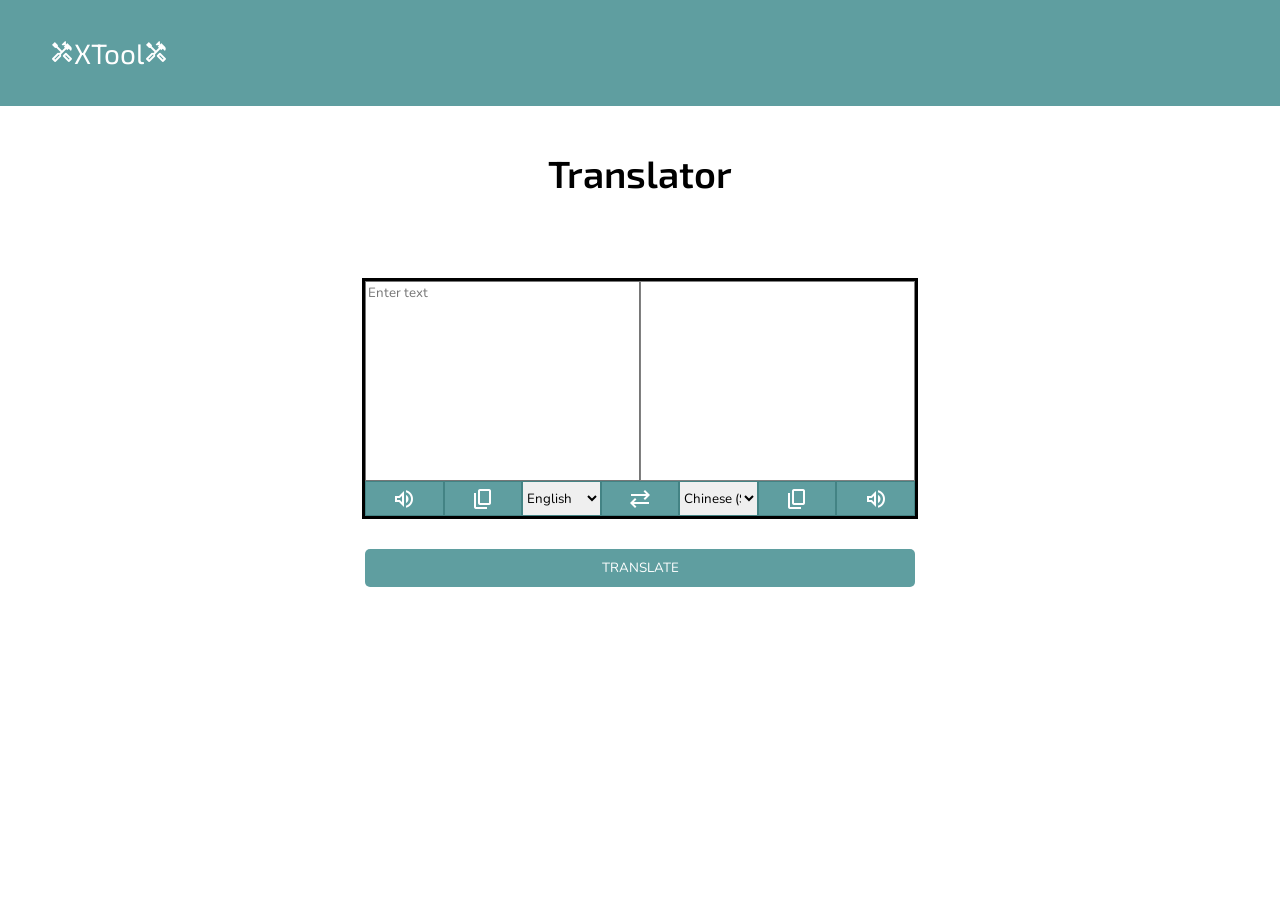
<file: Translator/index.html>
<!DOCTYPE html>
<html lang="en">

<head>
    <meta charset="UTF-8">
    <meta name="viewport" content="width=device-width, initial-scale=1.0">
    <title>Translator</title>
    <link rel="stylesheet" href="style.css">
    <link rel="stylesheet" href="https://fonts.googleapis.com/css2?family=Material+Symbols+Outlined" />
    <script src="../theme-sync.js"></script>
    <style>
        /*nav bar*/

        @import url('https://fonts.googleapis.com/css2?family=Exo+2:ital,wght@0,100..900;1,100..900&display=swap');

        :root {
            --theme-color: cadetblue;
            --theme-color-dark: rgb(67, 131, 132);
        }

        .navBar {
            background-color: var(--theme-color);
            position: absolute;
            padding: 20px 0 20px 0;
            min-width: 300px;
            top: 0;
            left: 0;
            width: 100%;
            z-index: 1;
            overflow-x: hidden;
        }

        nav li {
            display: inline;
            color: white;
            float: inline-end;
            padding-right: 5%;
        }

        nav i:hover {
            text-shadow: 0 0 25px white;
            transition: all ease 250ms;
        }

        nav i {
            cursor: pointer;
            user-select: none;
        }

        nav a {
            font-family: "Exo 2", sans-serif;
            text-decoration: none;
            font-size: 175%;
            color: white;
            cursor: pointer;
            padding: 10px;
            text-align: center;
            position: relative;
        }

        /*logo animation*/

        nav a::before {
            content: "";
            position: absolute;
            top: 0;
            margin: 0;
            padding: 0;
            width: 0;
            height: 2px;
            background-color: white;
        }

        nav a:hover::before {
            content: "";
            position: absolute;
            top: 0;
            left: 0;
            margin: 0;
            padding: 0;
            width: 100%;
            height: 2px;
            background-color: white;
            transition: all ease 600ms;
        }

        nav a::after {
            content: "";
            position: absolute;
            bottom: 0;
            margin: 0;
            padding: 0;
            width: 0;
            height: 2px;
            background-color: white;
        }

        nav a:hover::after {
            content: "";
            position: absolute;
            bottom: 0;
            left: 0;
            margin: 0;
            padding: 0;
            width: 100%;
            height: 2px;
            background-color: white;
            transition: all ease 600ms;
        }
    </style>

</head>

<body>

    <nav class="navBar">
        <ul>
            <a href="../index.html" class="webLogo"><span><i class="material-symbols-outlined">handyman</i>XTool<i
                        class="material-symbols-outlined">handyman</i></span></a>
        </ul>
    </nav>

    <div class="app-div">

        <h1>Translator</h1>

        <p class="warning-msg">Info</p>

        <div class="translate-div">
            <div class="textarea-div">
                <textarea class="input-box" placeholder="Enter text"></textarea>
                <textarea class="output-box" disabled></textarea>
            </div>
            <div class="control-panel">

                <button type="button" class="input-btn" onclick="playInput()"><i
                        class="material-symbols-outlined">volume_up</i></button>
                <button type="button" class="input-btn" onclick="copyInput()"><i
                        class="material-symbols-outlined">content_copy</i></button>

                <select class="input-lang"></select>

                <button type="button" class="middle-btn" onclick="switchBtn()"><i
                        class="material-symbols-outlined">sync_alt</i></button>

                <select class="output-lang"></select>

                <button type="button" class="output-btn" onclick="copyOutput()"><i
                        class="material-symbols-outlined">content_copy</i></button>
                <button type="button" class="output-btn" onclick="playOutput()"><i
                        class="material-symbols-outlined">volume_up</i></button>

            </div>

        </div>

        <button class="translate-btn" onclick="fetchApi()">TRANSLATE</button>

    </div>


    <script src="main.js"></script>

</body>

</html>
</file>
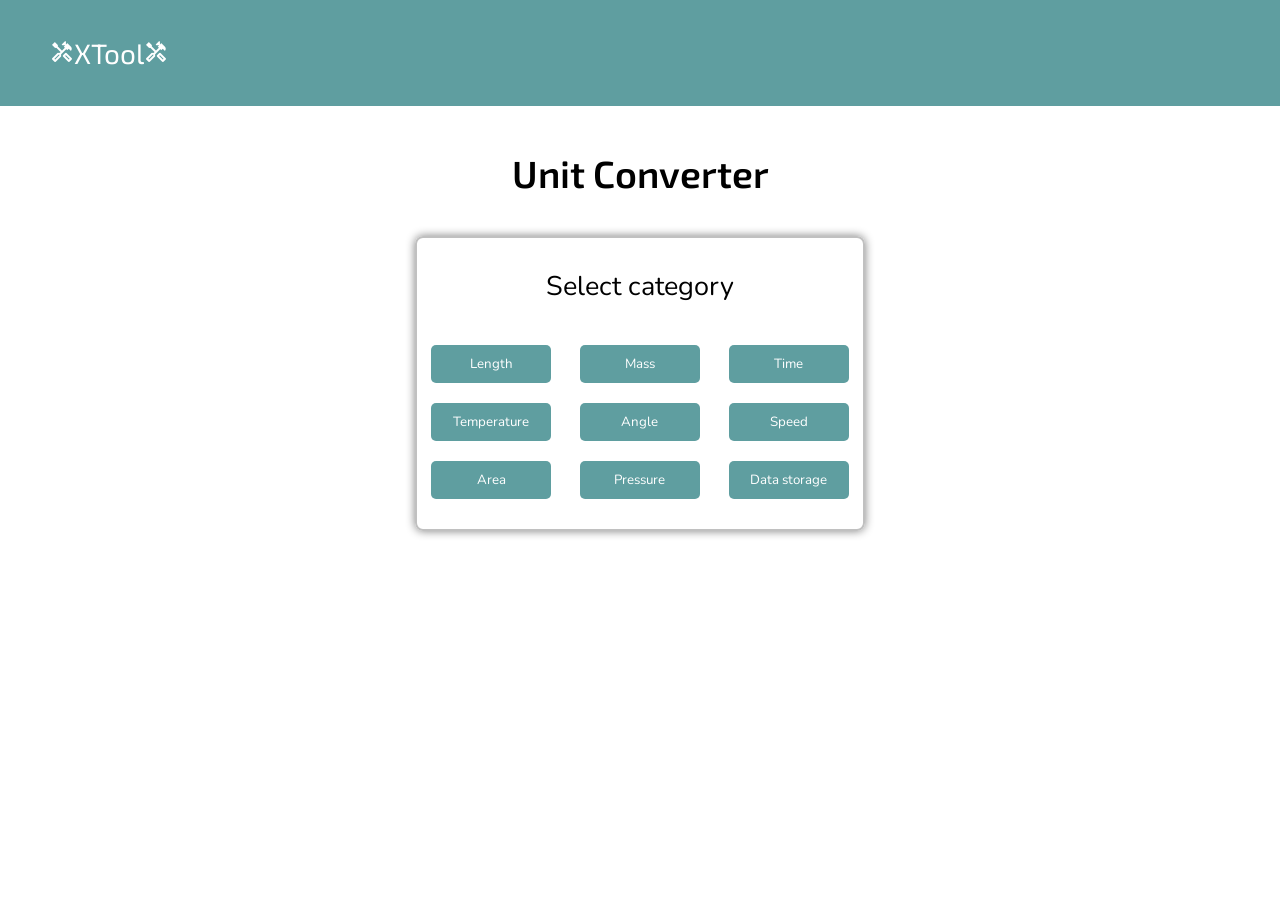
<file: Unit Converter/index.html>
<!DOCTYPE html>
<html lang="en">

<head>
    <meta charset="UTF-8">
    <meta name="viewport" content="width=device-width, initial-scale=1.0">
    <title>Unit Converter</title>
    <link rel="stylesheet" href="style.css">
    <link rel="stylesheet" href="https://fonts.googleapis.com/css2?family=Material+Symbols+Outlined" />
    <script src="../theme-sync.js"></script>
</head>

<body>

    <nav class="navBar">
        <ul>
            <a href="../index.html" class="webLogo"><span><i class="material-symbols-outlined">handyman</i>XTool<i
                        class="material-symbols-outlined">handyman</i></span></a>
        </ul>
    </nav>

    <div class="app-div">
        <h1>Unit Converter</h1>
        <div class="category-div">
            <span>Select category</span>
            <div class="btn-div">
                <button type="button" class="category-btn" onclick="open_preview(this.textContent)">Length</button>
                <button type="button" class="category-btn" onclick="open_preview(this.textContent)">Mass</button>
                <button type="button" class="category-btn" onclick="open_preview(this.textContent)">Time</button>
                <button type="button" class="category-btn" onclick="open_preview(this.textContent)">Temperature</button>
                <button type="button" class="category-btn" onclick="open_preview(this.textContent)">Angle</button>
                <button type="button" class="category-btn" onclick="open_preview(this.textContent)">Speed</button>
                <button type="button" class="category-btn" onclick="open_preview(this.textContent)">Area</button>
                <button type="button" class="category-btn" onclick="open_preview(this.textContent)">Pressure</button>
                <button type="button" class="category-btn" onclick="open_preview(this.textContent)">Data
                    storage</button>
            </div>
            <div class="preview-div">
                <button type="button" class="close-btn" onclick="close_preview()"><i
                        class="material-symbols-outlined toolIcon">close</i></button>
                <span class="preview-span">Select category</span>
                <div class="convert-div">
                    <input id="input-box" type="number" placeholder="Enter value" min="0">
                    <span id="equal-sign">=</span>
                    <input id="output-box" readonly>
                    <select id="from-unit"></select>
                    <span></span>
                    <select id="to-unit"></select>
                </div>
            </div>
        </div>
    </div>



    <!--styling navbar-->
    <style>
        /*nav bar*/

        @import url('https://fonts.googleapis.com/css2?family=Exo+2:ital,wght@0,100..900;1,100..900&display=swap');

        :root {
            --theme-color: cadetblue;
            --theme-color-dark: rgb(67, 131, 132);
        }

        .navBar {
            background-color: var(--theme-color);
            position: absolute;
            padding: 20px 0 20px 0;
            min-width: 300px;
            top: 0;
            left: 0;
            width: 100%;
            z-index: 1;
            overflow-x: hidden;
        }

        nav li {
            display: inline;
            color: white;
            float: inline-end;
            padding-right: 5%;
        }

        nav i:hover {
            text-shadow: 0 0 25px white;
            transition: all ease 250ms;
        }

        nav i {
            cursor: pointer;
            user-select: none;
        }

        nav a {
            font-family: "Exo 2", sans-serif;
            text-decoration: none;
            font-size: 175%;
            color: white;
            cursor: pointer;
            padding: 10px;
            text-align: center;
            position: relative;
        }

        /*logo animation*/

        nav a::before {
            content: "";
            position: absolute;
            top: 0;
            margin: 0;
            padding: 0;
            width: 0;
            height: 2px;
            background-color: white;
        }

        nav a:hover::before {
            content: "";
            position: absolute;
            top: 0;
            left: 0;
            margin: 0;
            padding: 0;
            width: 100%;
            height: 2px;
            background-color: white;
            transition: all ease 600ms;
        }

        nav a::after {
            content: "";
            position: absolute;
            bottom: 0;
            margin: 0;
            padding: 0;
            width: 0;
            height: 2px;
            background-color: white;
        }

        nav a:hover::after {
            content: "";
            position: absolute;
            bottom: 0;
            left: 0;
            margin: 0;
            padding: 0;
            width: 100%;
            height: 2px;
            background-color: white;
            transition: all ease 600ms;
        }
    </style>

    <script src="main.js"></script>

</body>

</html>
</file>
<file: styles.css>
@import url('https://fonts.googleapis.com/css2?family=Exo+2:ital,wght@0,100..900;1,100..900&family=Nunito:ital,wght@0,200..1000;1,200..1000&display=swap');


/*SETUP*/

body,html {
    margin: 0;
}

:root {
    --theme-color: cadetblue;
    --theme-color-dark: rgb(67, 131, 132);
    --theme-color-light: rgb(175, 197, 197);
}




/*DARK THEME (BY GEMINI)*/

body.dark-theme {
    background: linear-gradient(135deg, #0e1617 0%, #152224 50%, #1e3133 100%);
    background-attachment: fixed;
    color: #f1f5f9; 
}

body.dark-theme .navBar {
    background-color: rgba(21, 34, 36, 0.85);
    border-bottom: 1px solid rgba(95, 158, 160, 0.2);
    backdrop-filter: blur(10px);
}

body.dark-theme .webLogo, 
body.dark-theme .navBar ul li i {
    color: var(--theme-color-light) !important;
}

body.dark-theme .closeBtn {
    background-color: #233538;
    color: var(--theme-color-light);
    border: 1px solid rgba(255, 255, 255, 0.05);
}
body.dark-theme .closeBtn:hover {
    background-color: var(--theme-color-dark);
    color: white;
}

body.dark-theme .menuDiv {
    background-color: #162426;
    color: #e2e8f0;
    border-color: var(--theme-color-dark);
    box-shadow: 0 10px 30px rgba(0,0,0,0.5);
}
body.dark-theme .menuDiv li:hover {
    color: white;
}

body.dark-theme #searchBox {
    background-color: #22373a;
    color: white;
    border: 1px solid rgba(255, 255, 255, 0.1);
}
body.dark-theme #searchBox:focus {
    outline: 1px solid var(--theme-color);
}

body.dark-theme .line-divider hr {
    border-color: #2d4144;
}
body.dark-theme .line-divider span,
body.dark-theme .devTextSpan,
body.dark-theme .emptyMsg {
    color: var(--theme-color-light);
}

body.dark-theme .toolElem {
    background: rgba(26, 42, 44, 0.65);
    backdrop-filter: blur(8px);
    border: 2px solid rgba(67, 131, 132, 0.4);
    box-shadow: 0 4px 20px rgba(0, 0, 0, 0.25);
    color: #f8fafc;
}

body.dark-theme .toolElem:hover {
    border-color: var(--theme-color);
    box-shadow: 0 0 25px rgba(95, 158, 160, 0.3);
}

body.dark-theme .toolDescription {
    color: #cbd5e1;
}

body.dark-theme .settingsDiv {
    background-color: rgba(22, 36, 38, 0.85); 
    backdrop-filter: blur(12px);
    border-color: var(--theme-color-dark);
    color: #f8fafc;
    box-shadow: 0 10px 40px rgba(0, 0, 0, 0.4);
}

body.dark-theme .settingsSection {
    border-bottom-color: rgba(175, 197, 197, 0.15); 
}

body.dark-theme .settingsSection h3 {
    color: var(--theme-color-light);
}

body.dark-theme .settingRow label {
    color: #e2e8f0;
}

body.dark-theme .settingRow select,
body.dark-theme #darkModeToggle {
    background-color: #24393c;
    color: #f8fafc;
    border-color: rgba(255, 255, 255, 0.1);
}

body.dark-theme .settingRow select:focus,
body.dark-theme #darkModeToggle:hover {
    background-color: #2e494d;
    border-color: var(--theme-color-light);
}

body.dark-theme .dangerBtn {
    background-color: #3b1e1e; 
    color: #fca5a5;
    border-color: #7f1d1d;
}

body.dark-theme .dangerBtn:hover {
    background-color: #dc2626;
    color: white;
    border-color: #b91c1c;
    box-shadow: 0 4px 12px rgba(220, 38, 38, 0.4);
}

body.dark-theme .toolTabs button{
    color: white;
}

body.dark-theme .tab-btn.active{
    color: var(--theme-color);
}







/*LAYOUT CONTAINERS*/

.toolTabs{
    display: flex;
    flex-direction: row;
    flex-wrap: wrap;
    align-content: center;
    justify-content: center;
    width: 95%;
    max-width: 800px;
    margin: 0 auto;
    user-select: none;
}

@media (max-width: 400px){
    .tab-btn{
        font-size: 12px;
        padding: 6px 8px;
    }
}

.tab-btn{
    background-color: transparent;
    color: black;
    font-family: "nunito", sans-serif;
    font-weight: 600;
    outline: none;
    border: none;
    border-radius: 8px;
    padding: 8px 12px;
    cursor: pointer;
    transition: background-color 0.2s ease-in-out;
    position: relative;
}

.tab-btn::after{
    content: "";
    display: block;
    width: 0;
    height: 2px;
    background-color: var(--theme-color);
    transition: width 0.3s ease;
    margin-top: 4px;
}

.tab-btn.active::after{
    width: 100%;
}

.tab-btn.active{
    color: var(--theme-color-dark);
}

.toolContainer {
    margin: 20px;
    display: flex;
    flex-wrap: wrap;
    justify-content: center;
    gap: 40px 20px;
    visibility: hidden;
    padding: 10px;
}

.toolElem {
    position: relative;
    width: 300px;
    height: 350px;
    border: 2px solid var(--theme-color-dark);
    padding: 20px;
    text-align: center;
    font-size: 30px;
    display: flex;
    flex-direction: column;
    align-items: center;
    justify-content: space-between;
    transition: box-shadow 0.3s ease;
}

.toolElem:hover {
    box-shadow: 0 0 20px rgb(214, 213, 213);
}






/*CARD ELEMENTS*/

.toolName {
    font-family: "Exo 2", sans-serif;
}

.toolDescription {
    font-size: 20px;
    font-family: "Nunito", sans-serif;
}

.favIcon{
    position: absolute;
    top: 10px;
    left: 10px;
    cursor: pointer;
    color: rgb(199, 3, 3);
    transform: scale(1.3);
    user-select: none;
}

.toolIcon {
    transform: scale(3);
}

.toolButton {
    background-color: var(--theme-color);
    color: white;
    border-radius: 10px;
    border: none;
    padding: 10px;
    width: 100%;
    cursor: pointer;
    transition: background-color 400ms ease;
}

.toolButton:hover {
    background-color: var(--theme-color-dark);
}

.buttonIcon {
    transform: scale(1.5);
}




/*COMPACT MODIFY*/

.toolContainer.compact{
    gap: 15px 15px;
}

.toolContainer.compact .toolElem{
    width: 100px;
    height: 170px;
    padding: 10px;
}

.toolContainer.compact .favIcon{
    transform: scale(0.8);
    top: 0px;
    left: 0px;
}

.toolContainer.compact .toolIcon{
    transform: scale(1);
}

.toolContainer.compact .toolButton{
    padding: 2px;
}
.toolContainer.compact .buttonIcon{
    transform: scale(1);
}

.toolContainer.compact .toolName,.toolContainer.compact .toolDescription{
    font-size: 13px;
    margin: 6px;
}

.toolContainer.compact .line-divider span{
    font-size: 20px;
}



/*DEV LINE*/

.line-divider {
  flex-basis: 100%;
  text-align: center;
  margin: 20px 20px 0 10px;
}

.line-divider hr{
    border: 2.5px solid grey;
}

.line-divider span {
  font-size: 30px;
  font-family: "Nunito", "sans-serif";
  color: grey;
  display: block;
  margin: 20px 0 20px 0;
  font-weight: 500;
}





/*MENU DIV*/

.menuDiv{
    width: 140px;
    height: fit-content;
    background-color: white;
    position: absolute;
    right: 5%;
    top: 10%;
    z-index: 100;
    padding: 5px 7px 5px 7px;
    color: var(--theme-color-dark);
    font-family: "Nunito", "sans-serif";
    border: 1px solid var(--theme-color);
    border-radius: 7px;
    visibility: hidden;
}

.menuDiv li{
    list-style: none;
    padding: 5px;
    margin-left: -25px;
    user-select: none;
}   

.menuDiv li :hover{
    cursor: pointer;
    color: var(--theme-color);
    font-weight: bold;
}

.searchDiv{
    width: 150px;
    position: absolute;
    right: 40px;
    top: 8.5%;
    z-index: 101;
    visibility: hidden;
}

#searchBox{
    width: 150px;
    border: none;
    padding: 10px;
    border-radius: 5px;
    outline: none;
}

#searchBox:focus{
    outline: 1px solid var(--theme-color-dark);
}

.restricted .toolButton{
    background-color: grey;
}

.devTextDiv{
    position: relative;
    text-align: center;
    width: 100%;
    margin-top: 135px;
    margin-bottom: 20px;
    font-weight: bold;
}

.devTextSpan{
    color: var(--theme-color-dark);
    font-family: "nunito";
    visibility: hidden;
    display: block;
}

.isFav{
    font-variation-settings: 'FILL' 1, 'wght' 400, 'GRAD' 0, 'opsz' 24;
}

.menuDiv ul li span.active{
    font-weight: bold;
}

.emptyMsg{
    color: rgb(134, 131, 131);
    font-family: "nunito", sans-serif;
    font-weight: 300;
    grid-column: 1/-1;
    text-align: center;
    margin: 100px auto;
}


/*SETTINGS*/

.closeBtn{
    position: absolute;
    top: 125px;
    right: 10%;
    padding: 2px 0 0 0;
    border: none;
    background-color: white;
    color: var(--theme-color-dark);
    border-radius: 50%;
    width: 35px;
    height: 35px;
    cursor: pointer;
    transition: background-color 500ms ease;
    visibility: hidden;
}

.closeBtn:hover{
    background-color: rgb(231, 229, 229);
}

.settingsDiv {
    display: none;
    margin: 40px auto;
    max-width: 650px;
    width: 80%;
    padding: 30px;
    border: 2px solid var(--theme-color-dark);
    border-radius: 12px;
    box-shadow: 0 4px 20px rgba(0, 0, 0, 0.05);
    font-family: "Nunito", sans-serif;
}

.settingsSection {
    margin-bottom: 35px;
    padding-bottom: 25px;
    border-bottom: 1.5px dashed var(--theme-color-light);
}

.settingsSection:last-child {
    margin-bottom: 0;
    padding-bottom: 0;
    border-bottom: none;
}

.settingsSection h3 {
    font-family: "Exo 2", sans-serif;
    font-size: 20px;
    color: var(--theme-color-dark);
    margin: 0 0 20px 0;
}

.settingRow {
    display: flex;
    justify-content: space-between;
    align-items: center;
    margin-bottom: 20px;
}

.settingRow:last-child {
    margin-bottom: 0;
}

.settingRow select, #darkModeToggle {
    background-color: #f8fafc;
    color: #1e293b;
    border: 1px solid #cbd5e1;
    border-radius: 6px;
    padding: 8px 14px;
    font-size: 15px;
    font-family: "Nunito", sans-serif;
    outline: none;
    cursor: pointer;
    transition: all 200ms ease;
    width: 60%;
    text-align: left;
}

.settingRow select:focus, #darkModeToggle:hover {
    border-color: var(--theme-color-dark);
}

.settingRow input[type="checkbox"] {
    width: 20px;
    height: 20px;
    accent-color: var(--theme-color);
    cursor: pointer;
}

.settingRow input[type="range"] {
    width: 60%;
    accent-color: var(--theme-color);
    cursor: pointer;
}

#historyVal {
    font-weight: 700;
    color: var(--theme-color-dark);
}

.buttonsRow {
    gap: 18px;
}

.dangerBtn {
    flex: 1;
    background-color: #fee2e2;
    color: #dc2626;
    border: 1px solid #fca5a5;
    border-radius: 8px;
    padding: 12px;
    font-size: 15px;
    font-weight: 600;
    font-family: "Nunito", sans-serif;
    cursor: pointer;
    transition: all 250ms ease;
}

.dangerBtn:hover {
    background-color: #dc2626;
    color: white;
    border-color: #b91c1c;
    box-shadow: 0 4px 12px rgba(220, 38, 38, 0.2);
}
</file>
<file: BMI Calculator/style.css>
@import url('https://fonts.googleapis.com/css2?family=Exo+2:ital,wght@0,100..900;1,100..900&family=Nunito:ital,wght@0,200..1000;1,200..1000&display=swap');

body {
    padding: 0;
    margin: 0;
}

.app-title {
    text-align: center;
    margin-bottom: 50px;
    font-size: 2rem;
    font-family: "Exo 2", sans-serif;
    font-weight: 600;
}

.app-container {
    display: flex;
    flex-direction: column;
    align-items: center;
    margin-top: 100px;
    padding: 20px;
}

.calculator-div {
    background-color: var(--theme-color);
    border: 2px solid silver;
    box-shadow: 0 0 10px gray;
    padding: 2rem;
    width: 100%;
    max-width: 600px;
    box-sizing: border-box;
    border-radius: 8px;
}


.input-div {
    display: grid;
    grid-template-columns: 1fr 1fr;
    gap: 15px;
    margin-bottom: 20px;
}


@media (max-width: 500px){
    .input-div{
        grid-template-columns: 1fr;
    }
}


.input-group{
    display: flex;
    flex-direction: column;
    gap: 8px;
}


.calculator-div input {
    width: 100%;
    padding: 12px;
    outline: none;
    box-sizing: border-box;
    border: none;
    font-size: 1rem;
    font-family: "Nunito", sans-serif;
    scrollbar-width: none;
    border-radius: 10px;
}

.calculator-div input:focus {
    outline: 3px solid var(--theme-color-dark);
}

.output-div {
    text-align: center;
    color: white;
    font-family: "Nunito", sans-serif;
    font-weight: bold;
    font-size: 25px;
}

.infoText{
    color: white;
    font-family: "Nunito", sans-serif;
    font-weight: 600;
}








/*DARK THEME (BY GEMINI)*/

.dark-theme body {
    background: linear-gradient(135deg, #0e1617 0%, #152224 50%, #1e3133 100%);
    background-attachment: fixed;
    color: #f1f5f9;
}

.dark-theme .app-title {
    color: #ffffff;
    text-shadow: 0 2px 10px rgba(95, 158, 160, 0.2);
}

.dark-theme .infoText {
    color: var(--theme-color-light); 
}

.dark-theme .calculator-div {
    background-color: rgba(26, 42, 44, 0.75);
    backdrop-filter: blur(8px);
    border: 2px solid rgba(67, 131, 132, 0.4);
    box-shadow: 0 10px 30px rgba(0, 0, 0, 0.4);
}

.dark-theme .calculator-div input {
    background-color: #22373a;
    color: #ffffff;
    border: 1px solid rgba(255, 255, 255, 0.08);
    border-radius: 6px;
    transition: all 200ms ease;
}

.dark-theme .calculator-div input:focus {
    outline: 3px solid var(--theme-color-light);
    background-color: #2b4448;
}

.dark-theme .output-div {
    color: #ffffff;
}

.dark-theme .navBar {
    background-color: rgba(21, 34, 36, 0.85);
    border-bottom: 1px solid rgba(95, 158, 160, 0.2);
    backdrop-filter: blur(10px);
}

.dark-theme nav a {
    color: var(--theme-color-light) !important;
}

.dark-theme nav a::before,
.dark-theme nav a::after {
    background-color: var(--theme-color-light);
}

.dark-theme .calculator-div input {
    background-color: #22373a !important;
    color: #ffffff !important;
    border: 1px solid rgba(255, 255, 255, 0.08);
    border-radius: 6px;
    transition: all 200ms ease;
}

.dark-theme .calculator-div input:focus,
.dark-theme .calculator-div input:active,
.dark-theme .calculator-div input:-webkit-autofill,
.dark-theme .calculator-div input:-webkit-autofill:hover,
.dark-theme .calculator-div input:-webkit-autofill:focus {
    outline: 3px solid var(--theme-color-light) !important;
    background-color: #2b4448 !important; 
    color: #ffffff !important;
    -webkit-text-fill-color: #ffffff !important;
    box-shadow: 0 0 0px 1000px #2b4448 inset !important; 
}

.dark-theme .calculator-div input::-webkit-outer-spin-button,
.dark-theme .calculator-div input::-webkit-inner-spin-button {
    background-color: transparent !important;
    background: transparent !important;
    color: #ffffff !important;
    filter: invert(1); 
    opacity: 0.7;
    cursor: pointer;
    padding: 4px;
    height: 25px;
}

.dark-theme .calculator-div input::-webkit-inner-spin-button:hover {
    opacity: 1;
}
</file>
<file: Calculator/style.css>
@import url('https://fonts.googleapis.com/css2?family=Exo+2:ital,wght@0,100..900;1,100..900&family=Nunito:ital,wght@0,200..1000;1,200..1000&display=swap');


body {
    padding: 0;
    margin: 0;
}

.app-title {
    text-align: center;
    margin-bottom: 30px;
    font-size: 1cm;
    font-family: "Exo 2", sans-serif;
    font-weight: 600;
}

.app-container {
    margin-top: 150px;
}

.calculator {
    display: flex;
    justify-content: center;
    align-items: center;
}

.main_frame {
    border-radius: 8px; 
    overflow: hidden;
    box-shadow: rgba(0, 0, 0, 0.5) 0px 0px 30px;
    width: 95vw;
    max-width: 320px;
    display: grid;
    justify-content: center;
    align-items: center;
    grid-template-columns: repeat(4, 1fr);
    grid-auto-rows: minmax(60px, auto);
    margin: 0 auto;
}

.main_frame>button {
    cursor: pointer;
    font-size: 2rem;
    border: 1px solid white;
    outline: none;
    background-color: rgba(200, 200, 200, .3);
    height: 100%;
}

.main_frame>button:hover {
    background-color: rgba(200, 200, 200, .7);
}

.output {
    font-size: 25px;
    color: white;
    grid-column: 1/-1;
    min-height: 60px;
    max-height: auto;
    background-color: rgba(0, 0, 0, .9);
    display: flex;
    justify-content: space-around;
    align-items: flex-end;
    flex-direction: column;
    padding: 20px;
    word-wrap: break-word;
    word-break: break-all;
}

.solution {
    font-size: 45px;
}

.span_two {
    grid-column: span 2;
}





/*DARK THEME (BY GEMINI)*/

.dark-theme body {
    background: linear-gradient(135deg, #0e1617 0%, #152224 50%, #1e3133 100%);
    background-attachment: fixed;
    color: #f1f5f9;
}

.dark-theme .app-title {
    color: #ffffff;
    text-shadow: 0 2px 10px rgba(95, 158, 160, 0.2);
}

.dark-theme .main_frame {
    box-shadow: rgba(0, 0, 0, 0.6) 0px 15px 40px;
    border: 1px solid rgba(67, 131, 132, 0.3);
    border-radius: 8px;
    overflow: hidden;
    background-color: rgba(21, 34, 36, 0.6);
    backdrop-filter: blur(8px);
}

.dark-theme .output {
    background-color: rgba(14, 22, 23, 0.95) !important;
    border-bottom: 2px solid rgba(67, 131, 132, 0.4);
    color: #ffffff;
}

.dark-theme .operand {
    color: var(--theme-color-light);
}

.dark-theme .solution {
    color: #ffffff;
}

.dark-theme .main_frame > button {
    background-color: rgba(34, 55, 58, 0.5) !important;
    color: #ffffff !important;
    border: 1px solid rgba(255, 255, 255, 0.05) !important;
    font-family: "Nunito", sans-serif;
    transition: all 150ms ease;
}

.dark-theme .main_frame > button:hover {
    background-color: rgba(67, 131, 132, 0.4) !important; 
}

.dark-theme button[data-all-clear],
.dark-theme button[data-clear],
.dark-theme button[data-solution] {
    color: var(--theme-color-light) !important;
    font-weight: 700;
}

.dark-theme .navBar {
    background-color: rgba(21, 34, 36, 0.85);
    border-bottom: 1px solid rgba(95, 158, 160, 0.2);
    backdrop-filter: blur(10px);
}

.dark-theme nav a {
    color: var(--theme-color-light) !important;
}

.dark-theme nav a::before, .dark-theme nav a::after{
    background-color: var(--theme-color-light)
}
</file>
<file: English Dictionary/styles.css>
@import url('https://fonts.googleapis.com/css2?family=Exo+2:ital,wght@0,100..900;1,100..900&family=Nunito:ital,wght@0,200..1000;1,200..1000&display=swap');

:root {
    --theme-color: cadetblue;
    --theme-color-dark: rgb(67, 131, 132);
    --theme-color-light: rgb(175, 197, 197);
    --info-text-color: black;
    --error-color: red;
}

.dark-theme{
    --info-text-color: var(--theme-color-light);
    --error-color: #ff6b6b;
}

html,
body {
    margin: 0;
    padding: 0;
    width: 100%;
    box-sizing: border-box;
}

.app-container {
    width: 90%;
    max-width: 600px;
    margin: 150px auto 50px auto;
}

#welcome-div {
    text-align: center;
}

#app-title {
    color: black;
    text-align: center;
    font-size: 1cm;
    font-family: "Exo 2", sans-serif;
    font-weight: 600;
}

#search-div {
    border-radius: 8px;
    width: 80%;
    max-width: 400px;
    text-align: center;
    display: flex;
    justify-content: center;
    align-items: center;
    gap: 10px;
    margin: 50px auto 0 auto;
    border: 1px solid black;
    background-color: #ffffff;
    padding: 5px;
    transition: all 200ms ease;
}

#search-input {
    flex: 1;
    padding: 10px;
    width: 80%;
    box-sizing: border-box;
    border: none;
    outline: none;
    border-radius: 10px;
    min-width: 100px;
    font-family: "Nunito", sans-serif;
}

#close-btn{
    cursor: pointer;
    color: black;
    flex-shrink: 0;
}

#close-btn:hover {
    transition: ease 300ms;
    text-shadow: 0 0 2px gray;
}

#info-text {
    visibility: hidden;
    font-family: "Nunito", sans-serif;
}

#word-container {
    font-family: "Nunito", sans-serif;
    color: black;
    visibility: hidden;
    margin: 0px auto 0px auto;
}

#app-div {
    background-color: white;
    display: grid;
    visibility: hidden;
    margin-bottom: 0px;
    width: 90%;
    margin:0 auto;
    overflow-x: hidden;
    box-sizing: border-box;
}

.result-div {
    width: 100%;
    border-radius: 20px;
    margin: 0 auto;
    padding: 15px;
    font-family: "Nunito", sans-serif;
}

.result-div ul{
    padding: 0;
    margin: 0;
}

.result-div li {
    font-size: 20px;
    list-style-type: none;
    list-style-position: inside;
    border-left: 5px solid var(--theme-color-dark);
    margin: 15px 0;
    padding: 10px 15px;
}

.details {
    margin-top: 10px;
    display: block;
    font-size: 15px;
}

#word-div {
    padding: 0;
    text-align: center;
}

#word {
    font-size: 30px;
}

#pronounciation {
    display: block;
}

#speak-btn {
    cursor: pointer;
    display: inline;
    margin-left: 10px;
}

.meaning-title {
    font-family: "Nunito", sans-serif;
    font-size: 25px;
    padding: 10px;
    width: 100%;
    background-color: var(--theme-color);
    color: white;
}







/*DARK THEME (BY GEMINI)*/
.dark-theme body {
    background: linear-gradient(135deg, #0e1617 0%, #152224 50%, #1e3133 100%);
    background-attachment: fixed;
    color: #f1f5f9;
}

.dark-theme #app-div,
.dark-theme .app-container {
    background-color: transparent !important;
    background: transparent !important;
}

.dark-theme #app-title {
    color: #ffffff;
    text-shadow: 0 2px 10px rgba(95, 158, 160, 0.2);
}

.dark-theme #info-text {
    color: var(--theme-color-light);
}


.dark-theme #close-btn {
    color: var(--theme-color-light);
    cursor: pointer;
    transition: color 150ms ease;
}

.dark-theme #close-btn:hover {
    color: #ffffff;
}

.dark-theme #word-container {
    border-bottom: 1px solid rgba(67, 131, 132, 0.2);
    padding-bottom: 15px;
}

.dark-theme #word {
    color: #ffffff;
    font-weight: 700;
}

.dark-theme #pronounciation {
    color: var(--theme-color-light);
}

.dark-theme #speak-btn {
    color: var(--theme-color);
    cursor: pointer;
    transition: all 150ms ease;
}

.dark-theme #speak-btn:hover {
    color: #ffffff;
    text-shadow: 0 0 8px var(--theme-color-light);
}

.dark-theme .meaning-title {
    background-color: var(--theme-color-dark) !important;
    color: #ffffff !important;
    font-family: "Exo 2", sans-serif;
    font-weight: 600;
    font-size: 18px;
    width: 100% !important;
    box-sizing: border-box;
    margin: 25px 0 0 0 !important; 
    padding: 12px 20px;
    border-radius: 8px 8px 0 0;
    border-left: none !important;
}

.dark-theme #result-div {
    background-color: rgba(34, 55, 58, 0.45) !important; 
    backdrop-filter: blur(10px);
    border: 1px solid rgba(67, 131, 132, 0.3) !important;
    border-top: none !important; 
    width: 100% !important;
    box-sizing: border-box;
    border-radius: 0 0 8px 8px;
    box-shadow: 0 10px 30px rgba(0, 0, 0, 0.4);
    padding: 20px;
    margin-bottom: 25px;
}

.dark-theme #result-div ul {
    list-style-type: none !important;
    padding: 0 !important;
    margin: 0 !important;
}

.dark-theme #result-div ul li {
    border-bottom: 1px solid rgba(255, 255, 255, 0.06); 
    padding: 20px 0 20px 15px;
    margin: 0px 0 30px 0;
}

.dark-theme #result-div ul li p {
    color: var(--theme-color-light) !important; 
    font-family: "Nunito", sans-serif;
    font-size: 15px;
    font-weight: 600;
    margin: 0;
    display: flex;
    flex-direction: column; 
    gap: 6px;
}

.dark-theme #result-div .details {
    color: #ffffff !important; 
    font-size: 16px;
    font-weight: 400;
    padding-left: 2px;
}

.dark-theme .navBar {
    background-color: rgba(21, 34, 36, 0.85);
    border-bottom: 1px solid rgba(95, 158, 160, 0.2);
    backdrop-filter: blur(10px);
}

.dark-theme nav a {
    color:white !important;
}

.dark-theme nav a::before,
.dark-theme nav a::after {
    background-color: var(--theme-color-light);
}

.dark-theme #search-div {
    background-color: #22373a !important; 
    border: 1px solid rgba(255, 255, 255, 0.08);
    box-shadow: 0 4px 15px rgba(0, 0, 0, 0.3);
    border-radius: 8px;
    transition: all 200ms ease;
}

.dark-theme #search-input {
    background-color: transparent !important;
    color: #ffffff !important;
    border: none !important;
    outline: none !important;
}

.dark-theme #search-input:focus,
.dark-theme #search-input:active,
.dark-theme #search-input:-webkit-autofill,
.dark-theme #search-input:-webkit-autofill:hover,
.dark-theme #search-input:-webkit-autofill:focus {
    background-color: transparent !important;
    color: #ffffff !important;
    -webkit-text-fill-color: #ffffff !important;
    border-radius: 0px !important; 
    box-shadow: 0 0 0px 1000px #22373a inset !important;
}

.dark-theme #search-input::placeholder {
    color: rgba(255, 255, 255, 0.4);
}
</file>
<file: NotesApp/styles.css>
@import url('https://fonts.googleapis.com/css2?family=Exo+2:ital,wght@0,100..900;1,100..900&family=Nunito:ital,wght@0,200..1000;1,200..1000&display=swap');

*::before, *::after {
    padding: 0;
    margin: 0;
    box-sizing: border-box;
}

:root {
    --danger-color: #ff4444;
    --danger-color-dark: #CC0000;
    --success-color: #2e8b57;
    --success-color-dark: #036128;
    --primary-color: #4285F4;
    --primary-color-dark: #0d47a1;
    --theme-color: cadetblue;
    --theme-color-dark: rgb(67, 131, 132);
    --theme-color-light: rgb(175, 197, 197);
}

body {
    padding-bottom: 50px;
}

.header-div {
    display: flex;
    flex-direction: row;
    flex-wrap: nowrap;
    align-items: center;
    justify-content: center;
    margin-top: 120px;
}

.section-container {
    border-radius: 10px;
    margin: 100px 10% 0px 10%;
    padding: 30px 10px 0 10px;
    font-family: "Nunito", sans-serif;
}

.section-text {
    text-align: center;
}

#app-title {
    text-align: center;
    margin-bottom: 50px;
    font-size: 2rem;
    font-family: "Exo 2", sans-serif;
    font-weight: 600;
}

#modeButton {
    height: fit-content;
    color: white;
    background-color: black;
    transform: scale(1.2);
    position: absolute;
    left: 0;
    margin-left: 3%;
    border-radius: 100px;
    width: 40px;
    height: 40px;
    border: 2px solid black;
    padding: 6px;
}

.dark-mode {
    background-color: rgb(26, 25, 25);
    color: white;
}

.alert-msg {
    visibility: hidden;
    z-index: 999;
    color: white;
    text-align: center;
    font-size: 20px;
    position: fixed;
    padding: 10px;
    bottom: 3%;
    right: 3%;
    border-radius: 5px;
    width: 250px;
    font-family: "Nunito", sans-serif;
}

.success-msg {
    transition: ease-in 300ms;
    background-color: var(--success-color);
    visibility: visible;
}

.delete-msg {
    transition: ease-in 300ms;
    background-color: var(--danger-color-dark);
    visibility: visible;

}

.details-msg {
    transition: ease-in 300ms;
    background-color: var(--primary-color);
    visibility: visible;
}

.note-content {
    margin: 0 0 20px 0;
}

.input-container {
    margin: 20px auto;
    width: 95%;
    max-width: 700px;
    display: flex;
    flex-direction: column;
    align-items: center;
    padding: 25px;
    box-sizing: border-box;
    border-radius: 12px;
    font-family: "Nunito", sans-serif;
    background-color: var(--theme-color); 
    border: 1px solid #ddd;
    box-shadow: 0 4px 15px rgba(0,0,0,0.1);
}

.input-form h2 {
    font-size: 16px;
    font-weight: 600;
    margin-bottom: 8px;
    text-align: left;
    color: white;
}

.input-form {
    border: none !important;
    padding: 0 !important;
    margin-bottom: 15px;
    display: flex;
    flex-direction: column;
    width: 100%;
    align-items: stretch; 
}

.input-title, .input-content {
    outline: none;
    width: 100%;
    box-sizing: border-box;
    padding: 12px 15px !important;
    border-radius: 8px !important;
    margin-bottom: 15px;
    border: none;
    font-family: "Nunito", sans-serif;
}

.input-content {
    min-height: 120px;
    resize: vertical;
    display: block;
    flex: 0 0 auto;
}

.submit-button {
    width: 100%;
    margin: 5px 0;
    font-size: 20px;
    color: white;
    border-radius: 5px;
    padding: 5px;
    font-family: "Nunito", sans-serif;
    transition: all 0.3s ease;
    background-color: rgba(255, 255, 255, 0.3);
    border: 1px solid rgba(255, 255, 255, 0.3);
    backdrop-filter: blur(5px); /* This adds the frosted glass effect */
    box-shadow: 0 4px 10px rgba(0, 0, 0, 0.1);
}

.submit-button:hover {
    transition: ease-out 0.5s;
    cursor: pointer;
    background-color: rgba(255, 255, 255, 0.35);
    border-color: rgba(255, 255, 255, 0.5);
    box-shadow: 0 6px 15px rgba(0, 0, 0, 0.2);
    outline: none;
    transform: translateY(-2px);
}

.submit-button:active{
    transform: translateY(0);
}

.notes-list {
    margin: 50px auto 10px;
    display: grid;
    grid-template-columns: repeat(auto-fit, minmax(200px, auto));
    max-width: 1000px;
    gap: 20px;
}

.notes-container {
    margin: 10px;
    padding: 10px;
    border: 2px solid rgba(160, 169, 169, .8);
    display: flex;
    flex-direction: column;
    justify-content: space-between;
}

.note-text {
    overflow: hidden;
    display: -webkit-box;
    -webkit-box-orient: vertical;
    text-overflow: ellipsis;
    -webkit-line-clamp: 4;
    padding: 0 20px;
}

.note-name {
    margin: 0;
    text-align: center;
    overflow: hidden;
    display: -webkit-box;
    -webkit-box-orient: vertical;
    text-overflow: ellipsis;
    -webkit-line-clamp: 4;
}

.notes-button {
    display: flex;
    flex-direction: column;
    flex-wrap: wrap;
    margin-top: auto;
}

[type="button"] {
    padding: 5px;
    margin: 2px;
    font-size: 1rem;
    border: none;
    color: white;
    border-radius: 5px;
    font-family: "Nunito", sans-serif;
}

[type="button"]:hover {
    cursor: pointer;
}

.view-button {
    background-color: var(--success-color);
}

.view-button:hover {
    background-color: var(--success-color-dark);
}

.edit-button {
    background-color: var(--primary-color);
}

.edit-button:hover {
    background-color: var(--primary-color-dark);
}

.delete-button {
    background-color: var(--danger-color);
}

.delete-button:hover {
    background-color: var(--danger-color-dark);
}

.notes-preview {
    position: fixed;
    top: 0;
    left: 0;
    bottom: 0;
    right: 0;
    background-color: rgba(100, 100, 100, .5);
    display: grid;
    place-items: center;
    opacity: 0;
    pointer-events: none;
    transition: ease-in 200ms;
    white-space: pre-wrap;
    word-break: normal;
    line-height: 20px;
    font-family: "Nunito", sans-serif;
}

.preview-container {
    background-color: rgb(216, 216, 216);
    width: 70%;
    height: 70%;
    padding: 0 10px 0 20px;
    position: relative;
    overflow: auto;
    border: 2px solid black;
    word-break: word-wrap;
    color: black;
}

.preview-title {
    font-size: 25px;
}

.preview-content {
    font-size: 15px;
}

.exit-button {
    position: fixed;
    right: 17%;
    top: 19%;
    width: 38px;
    height: 38px;
    border-radius: 50%;
    padding: 7px;
    background-color: rgba(56, 56, 56, 0.2);
    color: black;
}

.exit-button:hover {
    transition: all ease-out 600ms;
    background-color: rgb(160, 160, 160);
}


.scroll-btn {
    position: fixed;
    background-color: black;
    color: white;
    bottom: 3%;
    left: 3%;
    width: 40px;
    height: 40px;
    border-radius: 50%;
    padding: 7px;
}


/*DARK THEME (BY GEMINI)*/

.dark-theme {
    background: linear-gradient(135deg, #0e1617 0%, #152224 50%, #1e3133 100%) !important;
    background-attachment: fixed;
    color: #f1f5f9;
}

.dark-theme .navBar {
    background-color: rgba(21, 34, 36, 0.85);
    border-bottom: 1px solid rgba(95, 158, 160, 0.2);
    backdrop-filter: blur(10px);
}

.dark-theme nav a {
    color: var(--theme-color-light) !important;
}

.dark-theme nav a::before,
.dark-theme nav a::after {
    background-color: var(--theme-color-light);
}


.dark-theme #app-title,
.dark-theme .section-text {
    color: #ffffff;
    text-shadow: 0 2px 10px rgba(95, 158, 160, 0.2);
}

.dark-theme .input-container {
    background-color: rgba(34, 55, 58, 0.45) !important;
    backdrop-filter: blur(10px);
    border: 1px solid rgba(67, 131, 132, 0.3) !important;
    box-shadow: 0 10px 30px rgba(0, 0, 0, 0.4);
    border-radius: 12px;
    padding: 25px;
}

.dark-theme .input-note {
    color: #ffffff !important;
    font-weight: 600;
    text-align: left;
}

.dark-theme .input-form {
    background-color: transparent !important;
    border: none !important;
    margin-bottom: 15px;
}

.dark-theme .input-form h2 {
    color: var(--theme-color-light) !important;
    font-size: 16px;
    font-weight: 600;
    margin-bottom: 8px;
    text-align: left;
}

.dark-theme .input-title,
.dark-theme .input-content {
    background-color: #22373a !important;
    color: #ffffff !important;
    border: 1px solid rgba(67, 131, 132, 0.2) !important;
    border-radius: 8px !important;
    padding: 12px 15px !important;
    width: 100%;
    box-sizing: border-box;
}

.dark-theme .input-title::placeholder,
.dark-theme .input-content::placeholder {
    color: rgba(255, 255, 255, 0.35);
}

.dark-theme .submit-button {
    background-color: #152224 !important;
    color: var(--theme-color-light) !important;
    border: 1px solid rgba(67, 131, 132, 0.3) !important;
}

.dark-theme .submit-button:hover {
    background-color: var(--theme-color-light) !important;
    color: #152224 !important;
    box-shadow: 0 0 15px rgba(175, 197, 197, 0.3);
}

.dark-theme .notes-container {
    background-color: rgba(34, 55, 58, 0.6) !important;
    border: 1px solid rgba(67, 131, 132, 0.25) !important;
    border-radius: 8px;
    box-shadow: 0 4px 15px rgba(0, 0, 0, 0.2);
    padding: 20px;
    margin-bottom: 20px;
}

.dark-theme .note-name {
    color: #ffffff !important;
}

.dark-theme .note-text {
    color: rgba(255, 255, 255, 0.75) !important;
}

.dark-theme .notes-button button {
    border-radius: 6px !important;
    border: none !important;
    padding: 8px 16px;
    font-weight: 500;
    transition: background-color 150ms ease;
}
.dark-theme .view-button { background-color: #2c4a4e !important; color: #ffffff !important; }
.dark-theme .edit-button { background-color: #436d6a !important; color: #ffffff !important; }
.dark-theme .delete-button { background-color: #723636 !important; color: #ffffff !important; }
.dark-theme .view-button:hover { background-color: #233b3e !important;}
.dark-theme .edit-button:hover { background-color: #365855 !important;}
.dark-theme .delete-button:hover { background-color: #5a2b2b !important;}

.dark-theme .notes-preview {
    background-color: rgba(0, 0, 0, 0.8) !important;
    z-index: 100;
}

.dark-theme .preview-container {
    background-color: #152224 !important;
    border: 1px solid rgba(67, 131, 132, 0.4) !important;
    border-radius: 12px;
    color: #ffffff !important;
    padding: 25px;
}

.dark-theme .scroll-btn {
    background-color: #22373a !important;
    color: var(--theme-color-light) !important;
    border: 1px solid rgba(255, 255, 255, 0.1) !important;
    box-shadow: 0 4px 12px rgba(0, 0, 0, 0.3);
    z-index: 90;
}

.dark-theme .scroll-btn:hover {
    color: #ffffff !important;
    background-color: var(--theme-color-dark) !important;
}

.dark-theme .success-msg { background-color: #204030 !important; color: #85e0a3 !important; }
.dark-theme .details-msg { background-color: #504010 !important; color: #f5d061 !important; }
.dark-theme .delete-msg  { background-color: #552020 !important; color: #ff9999 !important; }

.dark-theme .exit-button {
    background-color: rgba(255, 255, 255, 0.05) !important;
    color: var(--theme-color-light) !important;
    border: 1px solid rgba(67, 131, 132, 0.2) !important;
    border-radius: 50% !important;
    width: 36px;
    height: 36px;
    display: flex;
    align-items: center;
    justify-content: center;
    cursor: pointer;
    transition: all 0.2s ease;
    position: absolute;
    top: 15px;
    right: 15px;
}

.dark-theme .exit-button:hover {
    background-color: var(--theme-color-light) !important;
    box-shadow: 0 0 12px rgba(67, 131, 132, 0.5);
    transform: scale(1.05);
}

.dark-theme .exit-button i {
    font-size: 20px !important;
}

.dark-theme .input-form ::-webkit-scrollbar {
    width: 6px;
    height: 6px;
}

.dark-theme .input-form ::-webkit-scrollbar-track {
    background: transparent !important; 
}

.dark-theme .input-form ::-webkit-scrollbar-thumb {
    background-color: rgba(67, 131, 132, 0.4) !important; 
    border-radius: 10px;
    border: none;
}

.dark-theme .input-form ::-webkit-scrollbar-thumb:hover {
    background-color: var(--theme-color-light) !important; 
}


.dark-theme .input-form {
    scrollbar-width: thin; 
    scrollbar-color: rgba(67, 131, 132, 0.4) transparent;
}
</file>
<file: Text to Speech/style.css>
@import url('https://fonts.googleapis.com/css2?family=Exo+2:ital,wght@0,100..900;1,100..900&family=Nunito:ital,wght@0,200..1000;1,200..1000&display=swap');


:root {
    --theme-color: cadetblue;
    --theme-color-dark: rgb(67, 131, 132);
    --theme-color-light: rgb(175, 197, 197);
}

body {
    margin: 0;
    padding: 0;
}

* {
    box-sizing: border-box;
}

.app-div {
    margin-top: 150px;
    height: calc(100vh - 150px);
}

h1 {
    text-align: center;
    font-size: 1cm;
    font-family: "Exo 2", sans-serif;
    font-weight: 600;
}

.input-box {
    resize: none;
    height: 120px;
    display: block;
    border: none;
    box-shadow: 0 0px 5px rgba(0, 0, 0, 0.6);
    border-radius: 8px;
    padding: 10px;
    margin: 0 auto;
    width: 100%;
    max-width: 100%;
    box-sizing: border-box;
    font-family: "Nunito", sans-serif;
}

.input-box:focus {
    outline: none;
    box-shadow: 0px 0px 5px var(--theme-color-dark);
}

.btn-panel {
    width: 100%;
    max-width: 100%;
    display: flex;
    flex-direction: row;
    justify-content: space-evenly;
    flex-wrap: wrap;
    padding: 15px;
}

.btn {
    background-color: white;
    color: var(--theme-color);
    border: none;
    border-radius: 50%;
    width: 50px;
    height: 50px;
    cursor: pointer;
    padding-top: 5px;
    outline: none;
    transition: all 0.3s ease;
}

.btn:hover{
    background-color: var(--theme-color-dark);
    color: white;
    transform: translateY(-2px); 
    box-shadow: 0 6px 12px rgba(210, 209, 209, 0.2);
}

.btn:active{
    transform: translateY(0);
    box-shadow: 0 2px 4px rgba(210, 209, 209, 0.2);
}

.app-panel {
    width: 90%;
    max-width: 500px;
    margin: 30px auto 30px auto;
    background-color: var(--theme-color); 
    border: 1px solid rgba(255, 255, 255, 0.08);
    box-shadow: 0 0px 10px rgba(0, 0, 0, 0.5);
    border-radius: 8px;
    padding: 20px;
    box-sizing: border-box;
}

.option-panel {
    flex: 1;
    box-shadow: 0 0px 5px rgba(0, 0, 0, 0.6);
    background-color: white;
    border-radius: 8px;
    width: 50%;
    padding: 10px;
    font-family: "Nunito", sans-serif;
}

.option-panel input {
    display: flex;
    width: 100%;
    cursor: pointer;
}

.option-panel label {
    font-size: 15px;
}

@keyframes waveEffect {
    0% {
        box-shadow: 0 0 5px var(--theme-color);
    }

    50% {
        box-shadow: 0 0 20px var(--theme-color);
    }

    100% {
        box-shadow: 0 0 5px var(--theme-color);
    }
}

.speaking {
    animation: waveEffect 1s infinite ease-in-out;
}

.bottom-panel {
    display: flex;
    flex-direction: row;
    gap: 20px;
    flex-wrap: wrap;
}

.voice-panel p {
    font-size: 20px;
    margin: 10px 0 0 0;
    font-family: "Nunito", sans-serif;
}

.voice-panel {
    flex: 1;
    text-align: center;
}

.voice-panel select {
    outline: none;
    border-radius: 5px;
    padding: 10px;
    margin-top: 30px;
    width: 80%;
    border: none;
    box-shadow: 0 0 2px black;
    cursor: pointer;
    font-family: "Nunito", sans-serif;
}

.option-panel input[type="range"] {
    accent-color: var(--theme-color) !important;
    cursor: pointer;
}



/*DARK THEME (BY GEMINI)*/

.dark-theme {
    background: linear-gradient(135deg, #0e1617 0%, #152224 50%, #1e3133 100%) !important;
    background-attachment: fixed;
    color: #f1f5f9;
}


.dark-theme .navBar {
    background-color: rgba(21, 34, 36, 0.85);
    border-bottom: 1px solid rgba(95, 158, 160, 0.2);
    backdrop-filter: blur(10px);
}

.dark-theme nav a {
    color: var(--theme-color-light) !important;
}

.dark-theme nav a::before,
.dark-theme nav a::after {
    background-color: var(--theme-color-light);
}


.dark-theme h1 {
    color: #ffffff;
    text-shadow: 0 2px 10px rgba(95, 158, 160, 0.2);
}

.dark-theme .app-panel {
    background-color: rgba(34, 55, 58, 0.45) !important;
    backdrop-filter: blur(10px);
    border: 1px solid rgba(67, 131, 132, 0.3) !important;
    box-shadow: 0 10px 30px rgba(0, 0, 0, 0.4);
    border-radius: 12px;
    padding: 25px;
}

.dark-theme .input-box {
    background-color: #22373a !important;
    color: #ffffff !important;
    border: 1px solid rgba(67, 131, 132, 0.2) !important;
    border-radius: 8px !important;
    padding: 15px !important;
    width: 100%;
    box-sizing: border-box;
    scrollbar-width: thin; 
    scrollbar-color: rgba(67, 131, 132, 0.4) transparent;
}

.dark-theme .input-box::placeholder {
    color: rgba(255, 255, 255, 0.35);
}

.dark-theme .input-box::-webkit-scrollbar {
    width: 6px;
    height: 6px;
}

.dark-theme .input-box::-webkit-scrollbar-track {
    background: transparent !important; 
}

.dark-theme .input-box::-webkit-scrollbar-thumb {
    background-color: rgba(67, 131, 132, 0.4) !important; 
    border-radius: 10px;
}

.dark-theme .input-box::-webkit-scrollbar-thumb:hover {
    background-color: var(--theme-color-light) !important; 
}

.dark-theme .input-box::-webkit-scrollbar-corner,
.dark-theme .input-box::-webkit-resizer {
    background-color: #22373a !important;
}

.dark-theme .btn {
    background-color: #152224 !important;
    color: var(--theme-color-light) !important;
    border: 1px solid rgba(67, 131, 132, 0.3) !important;
}

.dark-theme .btn:hover {
    background-color: var(--theme-color-light) !important;
    color: #152224 !important;
    box-shadow: 0 0 15px rgba(175, 197, 197, 0.3);
}

.dark-theme .option-panel{
    background-color: transparent !important;
    box-shadow: 0 0px 5px var(--theme-color-dark);
}

.dark-theme .option-panel label,
.dark-theme .voice-panel p {
    color: var(--theme-color-light) !important;
    font-weight: 600;
}

.dark-theme .setting-span {
    color: #ffffff !important;
}

.dark-theme .setting-input {
    accent-color: var(--theme-color-light) !important;
}

.dark-theme .voice-select {
    background-color: #22373a !important;
    color: #ffffff !important;
    border: 1px solid rgba(67, 131, 132, 0.3) !important;
    border-radius: 6px !important;
    padding: 8px 12px !important;
    width: 100%;
    outline: none;
}

.dark-theme .voice-select option {
    background-color: #152224 !important;
    color: #ffffff !important;
}
</file>
<file: Timer/style.css>
@import url('https://fonts.googleapis.com/css2?family=Exo+2:ital,wght@0,100..900;1,100..900&family=Nunito:ital,wght@0,200..1000;1,200..1000&display=swap');

:root {
    --theme-color: cadetblue;
    --theme-color-dark: rgb(67, 131, 132);
    --theme-color-light: rgb(175, 197, 197);
}

body {
    padding: 0;
    margin: 0;
}

.app-title {
    text-align: center;
    margin-bottom: 50px;
    font-size: 2rem;
    font-family: "Exo 2", sans-serif;
    font-weight: 600;
}

.app-container{
    margin-top: 150px;
}

.timer-div{
    display: flex;
    align-items: center;
    justify-items: center;
    flex-direction: column;
    gap: 30px;
    box-sizing: border-box;
    width: 90%;
    max-width: 400px;
    background-color: var(--theme-color);
    border-radius: 8px;
    margin: 0 auto;
    height: fit-content;
    padding: 50px 10px;
    box-shadow: 0 0px 10px rgba(0, 0, 0, 0.5);
}

.timer-box{
    padding: 20px;
    border-radius: 8px;
    width: fit-content;
    margin: 0 auto;
    display: flex;
    flex-direction: row;
    gap: 40px;
    flex-wrap: wrap;
    align-items: center;
    justify-items: center;
    user-select: none;
}

@media (max-width: 400px){
    .timer-box{
        gap: 20px;
        padding: 5px;
    }
    .value{
        font-size: 16px;
    }
}

.timer-box span{
    font-family: "nunito", sans-serif;
    color: white;
}

.value{
    font-size: 20px;
    display: inline-block;
    cursor: pointer;
    transition: all 200ms ease-in-out;
    color: black !important;
    background-color: rgba(255, 255, 255, 0.8);
    box-shadow: 0 0px 5px rgba(0, 0, 0, 0.5);
    padding: 15px 8px;
    box-sizing: border-box;
    border-radius: 3px;
}

.value:hover{
    transform: scale(1.1);
    font-weight: 600;
}

.button-panel{
    display: flex;
    flex-direction: row;
    gap: 50px;
    flex-wrap: wrap;
    justify-content: center;
    align-items: center;
}

.button-panel button{
    background-color: white;
    color: var(--theme-color);
    border: none;
    border-radius: 50%;
    width: 50px;
    height: 50px;
    cursor: pointer;
    padding-top: 5px;
    outline: none;
    transition: all 0.3s ease;
}

.button-panel button:hover{
    background-color: var(--theme-color-dark);
    color: white;
    transform: translateY(-2px); 
    box-shadow: 0 6px 12px rgba(210, 209, 209, 0.2);
}

.button-panel button:active{
    transform: translateY(0);
    box-shadow: 0 2px 4px rgba(210, 209, 209, 0.2);
}

.noti-div{
    background-color: var(--theme-color);
    color: white;
    padding: 10px;
    width: 200px;
    text-align: center;
    font-family: "nunito", sans-serif;
    border-radius: 8px;
    position: absolute;
    bottom: 30px;
    right: 30px;
    outline: 3px solid var(--theme-color-light);
    opacity: 0;
    visibility: hidden;
    transition: opacity 0.3s ease-in-out;
}

.noti-div.show{
    opacity: 1;
    visibility: visible;
}

.value-input {
    width: 40px;
    border: none;
    font-size: 20px;
    font-family: "Nunito", sans-serif;
    text-align: center;
    outline: none;
    cursor: pointer;
    transition: all 200ms ease-in-out;
    color: black;
    background-color: rgba(255, 255, 255, 0.8);
    box-shadow: 0 0px 5px rgba(0, 0, 0, 0.5);
    padding: 15px 8px;
    box-sizing: border-box;
    border-radius: 3px;
}

input[type=number]::-webkit-inner-spin-button, 
input[type=number]::-webkit-outer-spin-button { 
    -webkit-appearance: none; 
    margin: 0; 
}


/*DARK THEME*/

.dark-theme body {
    background: linear-gradient(135deg, #0e1617 0%, #152224 50%, #1e3133 100%) !important;
    background-attachment: fixed !important;
    min-height: 100vh !important;
    color: #f1f5f9;
}

.dark-theme .app-title {
    color: #ffffff;
    text-shadow: 0 2px 10px rgba(95, 158, 160, 0.2);
}

.dark-theme .timer-div {
    background-color: rgba(34, 55, 58, 0.45) !important;
    border: 1px solid rgba(67, 131, 132, 0.3) !important;
    box-shadow: 0 10px 30px rgba(0, 0, 0, 0.4) !important;
}

.dark-theme .navBar {
    background-color: rgba(21, 34, 36, 0.85);
    border-bottom: 1px solid rgba(95, 158, 160, 0.2);
    backdrop-filter: blur(10px);
}

.dark-theme nav a {
    color: var(--theme-color-light) !important;
}

.dark-theme nav a::before,
.dark-theme nav a::after {
    background-color: var(--theme-color-light);
}


.dark-theme .value {
    background-color: #22373a !important;
    color: #ffffff !important;
    box-shadow: 0 4px 10px rgba(0, 0, 0, 0.3);
}

.dark-theme .timer-box span {
    color: rgba(255, 255, 255, 0.7);
}

.dark-theme .value-input {
    background-color: #22373a !important;
    color: #ffffff !important;
}

.dark-theme .button-panel button {
    background-color: #152224 !important;
    color: var(--theme-color-light) !important;
    border: 1px solid rgba(67, 131, 132, 0.3) !important;
}

.dark-theme .button-panel button:hover {
    background-color: var(--theme-color-light) !important;
    color: #152224 !important;
    box-shadow: 0 0 15px rgba(175, 197, 197, 0.3);
}

.dark-theme .noti-div {
    background-color: #1e3133 !important;
    border: 1px solid rgba(67, 131, 132, 0.5);
    outline: 2px solid var(--theme-color-light) !important;
    color: #ffffff !important;
    box-shadow: 0 4px 15px rgba(0, 0, 0, 0.3);
}
</file>
<file: To Do List/style.css>
@import url('https://fonts.googleapis.com/css2?family=Exo+2:ital,wght@0,100..900;1,100..900&family=Nunito:ital,wght@0,200..1000;1,200..1000&display=swap');

:root {
    --theme-color: cadetblue;
    --theme-color-dark: rgb(67, 131, 132);
}

body {
    margin: 0;
    padding: 0;
}

.app-container {
    margin-top: 150px;
}

.appendStyle {
    word-break: break-all;
    text-align: left;
    color: black;
    font-size: 20px;
    margin-right: 10px;
    font-family: "Nunito", sans-serif;
}

.appendDivStyle {
    background-color: white;
    margin-top: 8px;
    padding: 5px 10px;
    display: flex;
    flex-wrap: wrap;
    align-items: center;
    justify-items: center;
    border-radius: 5px;
    align-items: center;
    justify-content: space-between;
    border: 1px solid #939697;
}

#toDoContainer{
    max-height: calc(100vh - 450px);
    overflow-y: auto;
    box-sizing: border-box;
    scrollbar-width: thin;
    scrollbar-color: white transparent;
    padding: 5px;
    position: relative; 
    margin-top: 15px;
    padding-top: 20px;
}

#toDoContainer::before {
    content: "";
    position: absolute;
    top: 0;
    left: 10%;       
    right: 10%;  
    height: 1px;     
    background: linear-gradient(
        to right, 
        rgba(255, 255, 255, 0.1), 
        rgba(255, 255, 255, 0.2), 
        rgba(255, 255, 255, 0.1)
    );
}

.dark-theme #toDoContainer::before{
    background: linear-gradient(
        to right, 
        rgba(67, 131, 132, 0.1), 
        rgba(67, 131, 132, 0.2), 
        rgba(67, 131, 132, 0.1)
    );
}

#toDoContainer:empty{
    display: none;
}

.btnStyle {
    background-color: var(--theme-color);
    color: white;
    font-size: 20px;
    cursor: pointer;
    border-radius: 5px;
    border: none;
    padding: 5px 7px 5px 7px;
}

.btnStyle:hover {
    background-color: var(--theme-color-dark);
}

#container {
    box-sizing: border-box;
    width: 80%;
    max-width: 400px;
    text-align: center;
    background-color: var(--theme-color);
    padding: 30px;
    margin: 50px auto 0 auto;
    border-radius: 10px;
    display: flex;
    flex-direction: column;
}

#do {
    color: black;
    text-align: center;
    font-size: 1cm;
    font-family: "Exo 2", sans-serif;
    font-weight: 600;
}

.input-row{
    display: flex;
    flex-direction: row;
    align-items: center;
    justify-content: center;
    width: 100%;
    gap: 10px;
    flex-wrap: wrap;
    margin: 10px auto;
}

#input {
    width: 80%;
    min-width: 100px;
    height: 45px;
    box-sizing: border-box;
    font-size: 20px;
    border: none;
    border-radius: 10px;
    padding-left: 10px;
    border: 2px solid #d1d3d4;
    font-family: "Nunito", sans-serif;
}

#input:focus {
    outline: none;
    border-color: var(--theme-color-dark);
}

#input::placeholder {
    font-size: 20px;
    position: relative;
}

#addToDo {
    flex-shrink: 0;
    border: none;
    border-radius: 20px;
    background-color: white;
    color: var(--theme-color);
    font-size: 20px;
    font-weight: bolder;
    cursor: pointer;
    width: 30px;
    height: 30px;
}

#addToDo:hover {
    box-shadow: 0 0 10px var(--theme-color-dark);
}

#addToDo:active {
    box-shadow: none
}



/*DARK THEME (BY GEMINI)*/

.dark-theme html {
    background: #0e1617 !important;
    min-height: 100vh !important;
}

.dark-theme {
    background: linear-gradient(135deg, #0e1617 0%, #152224 50%, #1e3133 100%) !important;
    background-attachment: fixed !important;
    background-size: cover !important;
    min-height: 100vh !important;
    margin: 0 !important;
    color: white;
}

.dark-theme .navBar {
    background-color: rgba(21, 34, 36, 0.85);
    border-bottom: 1px solid rgba(95, 158, 160, 0.2);
    backdrop-filter: blur(10px);
}

.dark-theme nav a {
    color: var(--theme-color-light) !important;
}

.dark-theme nav a::before,
.dark-theme nav a::after {
    background-color: var(--theme-color-light);
}


.dark-theme #do {
    color: #ffffff !important;
    text-shadow: 0 2px 10px rgba(95, 158, 160, 0.2);
}

.dark-theme #container {
    background-color: rgba(34, 55, 58, 0.45) !important;
    backdrop-filter: blur(10px);
    border: 1px solid rgba(67, 131, 132, 0.3) !important;
    box-shadow: 0 10px 30px rgba(0, 0, 0, 0.4);
}

.dark-theme #input {
    background-color: #22373a !important;
    color: #ffffff !important;
    border: 1px solid rgba(67, 131, 132, 0.25) !important;
}

.dark-theme #input:focus {
    box-shadow: 0 0 8px rgba(67, 131, 132, 0.4);
}

.dark-theme #input::placeholder {
    color: rgba(255, 255, 255, 0.35) !important;
}

.dark-theme #addToDo {
    background-color: #22373a !important;
    color: #ffffff !important;
    transition: all 200ms ease;
} 

.dark-theme #addToDo:hover {
    background-color: var(--theme-color-light) !important;
    box-shadow: 0 0 12px rgba(67, 131, 132, 0.5);
}

.dark-theme .appendDivStyle {
    background-color: rgba(21, 34, 36, 0.6) !important;
    border: 1px solid rgba(67, 131, 132, 0.25) !important;
    box-shadow: 0 4px 15px rgba(0, 0, 0, 0.15) !important;
}

.dark-theme .appendStyle {
    color: #ffffff !important;
}

.dark-theme .btnStyle {
    background-color: transparent !important;
    color: rgba(255, 255, 255, 0.6) !important;
    transition: all 150ms ease;
}

.dark-theme .btnStyle:hover {
    color: #ff5252 !important;
    background-color: rgba(255, 82, 82, 0.1) !important;
}

.dark-theme #input:-webkit-autofill,
.dark-theme #input:-webkit-autofill:hover, 
.dark-theme #input:-webkit-autofill:focus {
    -webkit-text-fill-color: #ffffff !important;
    -webkit-box-shadow: 0 0 0px 1000px #22373a inset !important;
    transition: background-color 5000s ease-in-out 0s;
    border: 1px solid rgba(67, 131, 132, 0.25) !important;
    caret-color: #ffffff !important;
}

.dark-theme #toDoContainer{
    scrollbar-width: thin;
    scrollbar-color: rgba(255, 255, 255, 0.3) transparent;
}
</file>
<file: Translator/style.css>
@import url('https://fonts.googleapis.com/css2?family=Exo+2:ital,wght@0,100..900;1,100..900&family=Nunito:ital,wght@0,200..1000;1,200..1000&display=swap');


:root {
    --theme-color: cadetblue;
    --theme-color-dark: rgb(67, 131, 132);
    --output-color: black;
    --error-msg: red;
}

.dark-theme{
    --output-color:white;
    --error-msg: rgb(251, 94, 94);
}

body {
    margin: 0;
    padding: 0;
}

.app-div {
    margin-top: 150px;
}

h1 {
    text-align: center;
    font-size: 1cm;
    font-family: "Exo 2", sans-serif;
    font-weight: 600;
}

.translate-div textarea {
    resize: none;
    font-family: "Nunito", sans-serif;
}

.translate-div {
    width: 90%;
    max-width: 550px;
    height: max-content;
    border: 3px solid black;
    margin: 10px auto 0 auto;

}

.textarea-div {
    display: grid;
    grid-template-columns: 50% 50%;
    grid-template-rows: 200px;
}

.control-panel {
    display: grid;
    grid-template-columns: repeat(auto-fit, minmax(0px, 1fr));
}

.translate-div textarea {
    outline: none;
    background-color: white;
}

.output-box {
    border: 1px solid gray;
}

.control-panel button {
    background-color: var(--theme-color);
    color: white;
    border: 1px solid var(--theme-color-dark);
    padding-top: 5px;
    cursor: pointer;
}

.control-panel button:hover {
    background-color: var(--theme-color-dark);
    transition: 300ms ease-out;
}

.control-panel select {
    border: 1px solid var(--theme-color-dark);
    outline: none;
    font-family: "Nunito", sans-serif;
}

.control-panel select:hover {
    cursor: pointer;
}

.control-panel select option {
    max-height: 100px;
}

.translate-btn {
    display: block;
    margin: 30px auto 0 auto;
    padding: 10px;
    border: none;
    border-radius: 5px;
    background-color: var(--theme-color);
    color: white;
    width: 70%;
    max-width: 550px;
    cursor: pointer;
    font-family: "Nunito", sans-serif;
}

.translate-btn:hover {
    background-color: var(--theme-color-dark);
    transition: 300ms ease-out;
}

.warning-msg {
    margin: 20px auto 0 auto;
    padding: 10px;
    text-align: center;
    width: 80%;
    max-width: 250px;
    box-sizing: border-box;
    border: 2px solid var(--theme-color-dark);
    border-radius: 8px;
    font-size: 17px;
    background-color: var(--theme-color);
    color: white;
    visibility: hidden;
    font-family: "Nunito", sans-serif;
}



/*DARK THEME (BY GEMINI)*/

.dark-theme body {
    background: linear-gradient(135deg, #0e1617 0%, #152224 50%, #1e3133 100%) !important;
    background-attachment: fixed !important;
    color: #f1f5f9;
}

.dark-theme .navBar {
    background-color: rgba(21, 34, 36, 0.85);
    border-bottom: 1px solid rgba(95, 158, 160, 0.2);
    backdrop-filter: blur(10px);
}

.dark-theme nav a {
    color: var(--theme-color-light) !important;
}

.dark-theme nav a::before,
.dark-theme nav a::after {
    background-color: var(--theme-color-light);
}

.dark-theme h1 {
    color: #ffffff;
}

.dark-theme .translate-div {
    background-color: #22373a;
    border: 1px solid var(--theme-color-dark);
}

.dark-theme .translate-div textarea {
    background-color: #22373a;
    color: #ffffff;
}

.dark-theme .output-box {
    border-left: 1px solid var(--theme-color-dark);
}

.dark-theme .control-panel {
    background-color: #152224;
}

.dark-theme .control-panel button {
    background-color: #152224;
    color: white;
    border-right: 1px solid var(--theme-color-dark);
}

.dark-theme .control-panel button:hover {
    background-color: #22373a;
}

.dark-theme .control-panel select {
    background-color: #152224;
    color: white;
}

.dark-theme .control-panel select:hover {
    background-color: #22373a;
}
</file>
<file: Unit Converter/style.css>
@import url('https://fonts.googleapis.com/css2?family=Exo+2:ital,wght@0,100..900;1,100..900&family=Nunito:ital,wght@0,200..1000;1,200..1000&display=swap');

:root {
    --theme-color: cadetblue;
    --theme-color-dark: rgb(67, 131, 132);
}

body {
    margin: 0;
    padding: 0;
}

.category-div {
    border: 2px solid silver;
    border-radius: 8px;
    box-shadow: 0 0 10px gray;
    padding: 10px;
    width: 80%;
    max-width: 450px;
    margin: 40px auto 0 auto;
    position: relative;
    box-sizing: border-box;
}

.preview-div {
    position: absolute;
    top: 0;
    left: 0;
    right: 0;
    bottom: 0;
    padding: 10px;
    height: 100%;
    width: 100%;
    border-radius: 8px;
    max-width: 600px;
    min-width: 320px;
    background-color: var(--theme-color);
    display: none;
    box-sizing: border-box;
}

.close-btn {
    background-color: var(--theme-color);
    color: white;
    border: none;
    cursor: pointer;
    user-select: none;
    border-radius: 100%;
    width: 30px;
    height: 30px;
    transition: all 0.2s ease-in;
}

.close-btn i {
    font-size: 22px;
    margin-left: -2px;
    margin-top: 3px;
}

.close-btn:hover {
    background-color: var(--theme-color-dark);
}

.category-div span {
    display: block;
    font-size: 27px;
    text-align: center;
    margin-top: 20px;
    font-family: "Nunito", sans-serif;
}

.preview-span {
    display: block;
    color: white;
    position: relative;
    top: -20px;
}

.btn-div {
    display: flex;
    flex-wrap: wrap;
    flex-direction: row;
    justify-content: space-around;
    align-content: space-around;
    row-gap: 20px;
    column-gap: 20px;
    margin-top: 40px;
    margin-bottom: 20px;
}

.category-btn {
    flex: 1 1 140px;
    max-width: 120px;
    width: 150px;
    padding: 10px;
    background-color: var(--theme-color);
    color: white;
    border: none;
    border-radius: 5px;
    cursor: pointer;
    visibility: visible;
    font-family: "Nunito", sans-serif;
    transition: all 300ms ease;
}

.category-btn:hover {
    transform: translateY(-2px);
}

.category-btn:active{
    transform: translateY(0);
}

.app-div {
    margin-top: 150px;
}

h1 {
    text-align: center;
    font-size: 1cm;
    font-family: "Exo 2", sans-serif;
    font-weight: 600;
}

.convert-div {
    display: grid;
    grid-template-rows: 50px 50px;
    grid-template-columns: 40% 60px 40%;
    row-gap: 10px;
    position: relative;
    height: 100%;
    align-content: center;
    justify-content: center;
    margin-top: -60px;
}

.convert-div span {
    color: white;
    margin-top: 10px;
    font-family: "Nunito", sans-serif;
}

.convert-div input {
    padding: 10px;
    border: none;
    border-radius: 8px;
    font-size: 15px;
    font-family: "Nunito", sans-serif;
}

#converted-value:focus {
    outline: none;
    border: none;
}

input:focus {
    outline: 3px solid var(--theme-color-dark);
}

select {
    border-radius: 8px;
    border: none;
    outline: none;
    font-family: "Nunito", sans-serif;
}

select:focus {
    outline: 3px solid var(--theme-color-dark);
}


/*DARK THEME (BY GEMINI)*/

.dark-theme body {
    background: linear-gradient(135deg, #0e1617 0%, #152224 50%, #1e3133 100%) !important;
    background-attachment: fixed !important;
    color: #f1f5f9;
}

.dark-theme .navBar {
    background-color: rgba(21, 34, 36, 0.85);
    border-bottom: 1px solid rgba(95, 158, 160, 0.2);
    backdrop-filter: blur(10px);
}

.dark-theme nav a {
    color: var(--theme-color-light) !important;
}

.dark-theme nav a::before,
.dark-theme nav a::after {
    background-color: var(--theme-color-light);
}

.dark-theme h1 {
    color: #ffffff;
}

.dark-theme .category-div {
    background-color: rgba(34, 55, 58, 0.45);
    border-radius: 12px;
}

.dark-theme .category-div span {
    color: #ffffff;
}

.dark-theme .category-btn {
    background-color: #22373a;
    border: 1px solid rgba(67, 131, 132, 0.5);
    color: #ffffff;
}


.dark-theme .preview-div {
    background-color: #152224 !important;
    border: 1px solid rgba(67, 131, 132, 0.3);
    border-radius: 12px;
}

.dark-theme .close-btn {
    background-color: transparent;
    color: #ffffff;
}

.dark-theme .close-btn:hover {
    background-color: rgba(255, 82, 82, 0.2);
    color: #ff5252;
}

.dark-theme .preview-span {
    color: #ffffff;
}

.dark-theme .convert-div input {
    background-color: #22373a;
    color: #ffffff;
    border-radius: 6px;
}

.dark-theme .convert-div input:focus{
    box-shadow: 0 0 5px var(--theme-color);
}

.dark-theme .convert-div select {
    background-color: #22373a;
    color: #ffffff;
    border-radius: 6px;
    padding: 5px;
}

.dark-theme .convert-div span {
    color: #ffffff;
}

.dark-theme .convert-div input:focus,
.dark-theme .convert-div select:focus {
    outline: 2px solid var(--theme-color-light);
}

.dark-theme .convert-div input::-webkit-outer-spin-button,
.dark-theme .convert-div input::-webkit-inner-spin-button {
    background-color: transparent !important;
    background: transparent !important;
    color: #ffffff !important;
    filter: invert(1); 
    opacity: 0.7;
    cursor: pointer;
    padding: 4px;
    height: 25px;
}

.dark-theme .convert-div input::-webkit-inner-spin-button:hover {
    opacity: 1;
}
</file>
